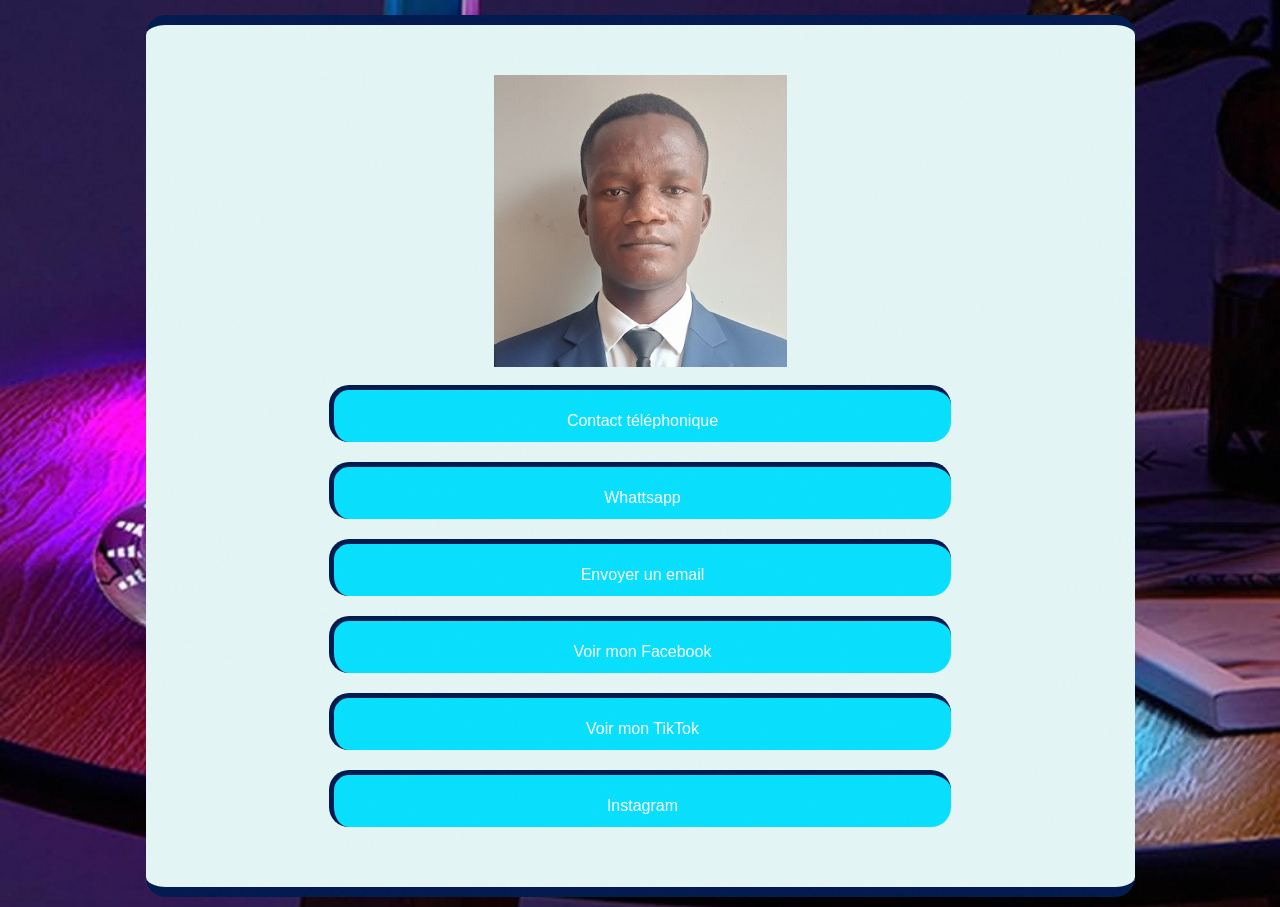
<file: Index.html>
<!DOCTYPE html>
<html lang="en">
<head>
    <meta charset="UTF-8">
    <meta name="viewport" content="width=device-width, initial-scale=1.0">
    <title>Visit Card</title>
    <link rel="stylesheet" href="style.css">
</head>
<body>

    <section class="corps">
    <div>
        <img src="hh.jpeg" alt="">
    </div>

    <div>
        <p> <button> <a href="tel:+2250759559828">Contact téléphonique</a></button></p>
        <p><button><a href="http://wa.me/+2250759559828">Whattsapp</a></button></p>
        <p><button><a href="mailto:kangagnamien68@gmail.com">Envoyer un email</a></button></p>
        <p><button><a href="https://www.facebook.com/Rodolphe Gnamien">Voir mon Facebook</a></button></p>
        <p><button><a href="https://www.tiktok.com/@1234rodolphe">Voir mon TikTok</a></button></p>
        <p><button><a href="https://www.instagram.com/@entre_preneuship12">Instagram</a></button></p>

    </div>
    </section>
</body>
</html>
</file>
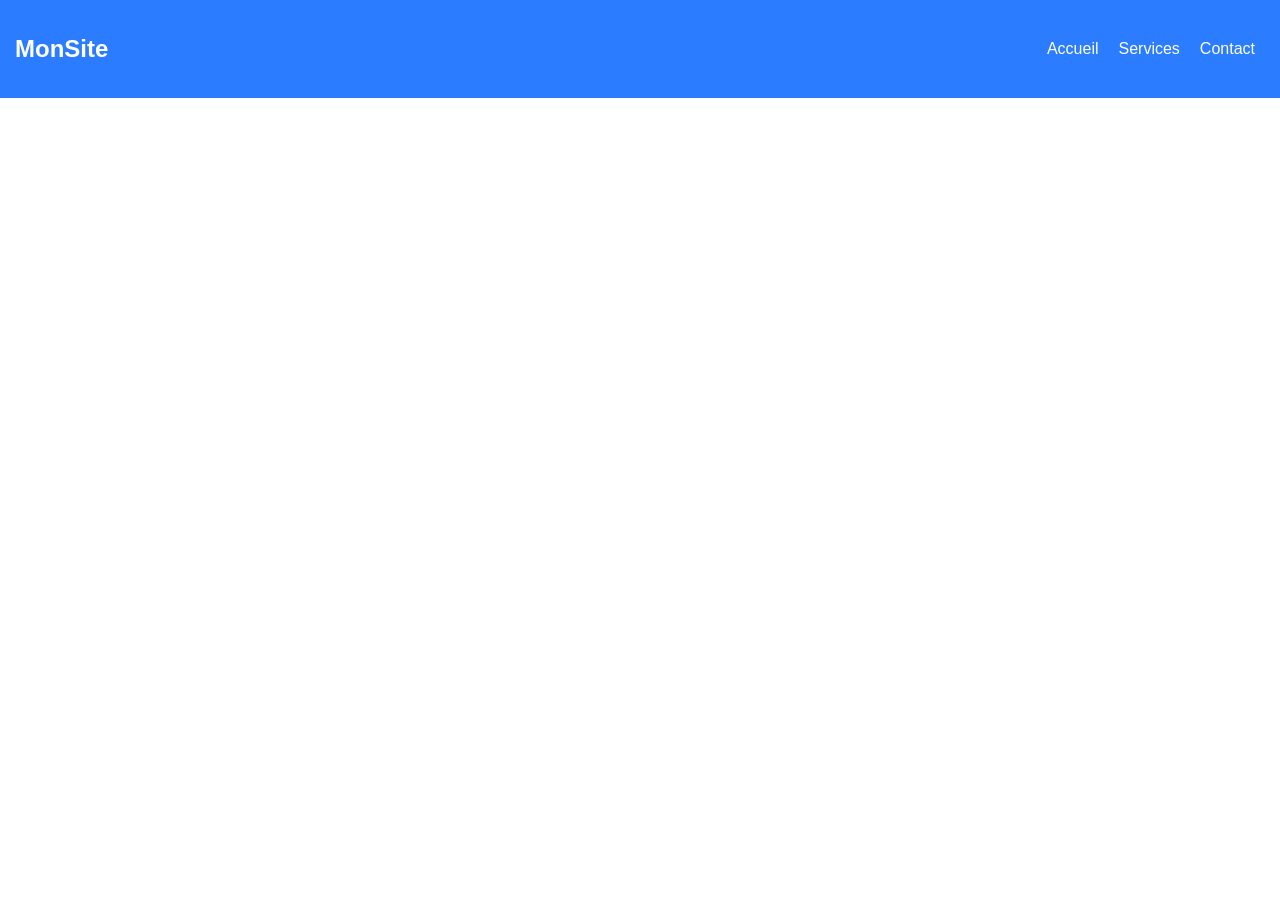
<file: Exemple.html>
<!DOCTYPE html>
<!---<html lang="fr">
<head>
<meta charset="UTF-8">
<meta name="viewport" content="width=device-width, initial-scale=1.0">

<title>Mon Parcours</title>

<style>

/* ===== BASE ===== */
body{
margin:0;
font-family:Arial, sans-serif;
background:#f5f7fb;
}

h2{
text-align:center;
padding:40px;
}

/* ===== TIMELINE ===== */
.timeline{
position:relative;
max-width:1000px;
margin:auto;
}

/* ligne */
.timeline-line{
position:absolute;
width:4px;
background:#2b7cff;
top:0;
left:50%;
transform:translateX(-50%);
height:0;
}

/* container */
.container{
position:relative;
width:50%;
padding:20px 40px;
opacity:0;
transition:0.6s;
}

/* gauche droite */
.container.left{
left:0;
transform:translateX(-100px);
}

.container.right{
left:50%;
transform:translateX(100px);
}

/* quand visible */
.container.show{
opacity:1;
transform:translateX(0);
}

/* contenu */
.content{
background:white;
padding:20px;
border-radius:12px;
box-shadow:0 10px 25px rgba(0,0,0,0.1);
transition:0.3s;
}

.content:hover{
transform:translateY(-10px);
box-shadow:0 15px 35px rgba(0,0,0,0.2);
}

/* image + texte */
.box{
display:flex;
gap:20px;
align-items:center;
}

.timeline-img{
width:120px;
height:120px;
object-fit:cover;
border-radius:10px;
transition:0.3s;
}

.timeline-img:hover{
transform:scale(1.1);
}

/* date */
.content::after{
content:attr(data-date);
position:absolute;
top:20px;
width:60px;
height:60px;
background:#2b7cff;
color:white;
border-radius:50%;
display:flex;
align-items:center;
justify-content:center;
font-size:12px;
font-weight:bold;
}

/* position date */
.container.left .content::after{
right:-90px;
}

.container.right .content::after{
left:-90px;
}

/* ===== MOBILE ===== */
@media(max-width:768px){

.timeline-line{
left:20px;
}

.container{
width:100%;
padding-left:70px;
left:0 !important;
transform:translateX(0);
}

.box{
flex-direction:column;
align-items:flex-start;
}

.timeline-img{
width:100%;
height:auto;
}

.content::after{
left:-50px !important;
}

}

/* smooth */
html{
scroll-behavior:smooth;
}

</style>
</head>

<body>

<h2>Mon parcours</h2>

<div class="timeline">

<div class="timeline-line" id="line"></div>

<!-- BAC --
<div class="container left">
<div class="content" data-date="2018">
<div class="box">
<img src="bac.jpg" class="timeline-img">
<div>
<h3>Baccalauréat Série C</h3>
<p>Formation scientifique développant logique et rigueur.</p>
</div>
</div>
</div>
</div>

<!-- BTS --
<div class="container right">
<div class="content" data-date="2021">
<div class="box">
<img src="bts.jpg" class="timeline-img">
<div>
<h3>BTS – ESC Castaing</h3>
<p>Formation en informatique et conception d’applications.</p>
</div>
</div>
</div>
</div>

<!-- EXPERIENCE --
<div class="container left">
<div class="content" data-date="2022">
<div class="box">
<img src="impact.jpg" class="timeline-img">
<div>
<h3>Infographe & Monteur vidéo</h3>
<p>Création de contenus visuels et digitaux.</p>
</div>
</div>
</div>
</div>

<!-- PROJET --
<div class="container right">
<div class="content" data-date="2023">
<div class="box">
<img src="ivoiredestock.jpg" class="timeline-img">
<div>
<h3>Projet IvoireDestock</h3>
<p>Développement d’une solution de déstockage alimentaire.</p>
</div>
</div>
</div>
</div>

</div>

<script>

/* ===== ANIMATION BLOCS ===== */
const observer = new IntersectionObserver((entries)=>{
entries.forEach(entry=>{
if(entry.isIntersecting){
entry.target.classList.add("show");
}
});
},{threshold:0.2});

document.querySelectorAll(".container").forEach(el=>{
observer.observe(el);
});

/* ===== LIGNE ===== */
const line = document.getElementById("line");

window.addEventListener("scroll",()=>{

const timeline = document.querySelector(".timeline");
const rect = timeline.getBoundingClientRect();
let windowHeight = window.innerHeight;

let progress = (windowHeight - rect.top) / rect.height;
progress = Math.max(0, Math.min(1, progress));

line.style.height = (progress * 100) + "%";

});

</script>

</body>
 </html> -->







<!DOCTYPE html>
<html lang="fr">
<head>
<meta charset="UTF-8">
<meta name="viewport" content="width=device-width, initial-scale=1.0">

<title>Menu Burger</title>

<style>
body{
  margin:0;
  font-family: Arial;
}

/* HEADER */
header{
  display:flex;
  justify-content:space-between;
  align-items:center;
  background:#2b7cff;
  color:white;
  padding:15px;
}

/* MENU NORMAL */
nav{
  display:flex;
}

nav a{
  color:white;
  text-decoration:none;
  margin:0 10px;
}

/* BURGER */
.burger{
  display:none;
  cursor:pointer;
}

.burger div{
  width:25px;
  height:3px;
  background:white;
  margin:5px;
}

/* MOBILE */
@media(max-width:768px){

  nav{
    position:absolute;
    top:60px;
    left:0;
    width:100%;
    background:#2b7cff;
    flex-direction:column;
    text-align:center;

    display:none; /* caché au départ */
  }

  nav.active{
    display:flex; /* affiché quand on clique */
  }

  .burger{
    display:block;
  }
}
</style>
</head>

<body>

<header>
  <h2>MonSite</h2>

  <nav id="menu">
    <a href="#">Accueil</a>
    <a href="#">Services</a>
    <a href="#">Contact</a>
  </nav>

  <div class="burger" onclick="toggleMenu()">
    <div></div>
    <div></div>
    <div></div>
  </div>

</header>

<script>
function toggleMenu(){
  document.getElementById("menu").classList.toggle("active");
}
</script>

</body>
</html>
</file>
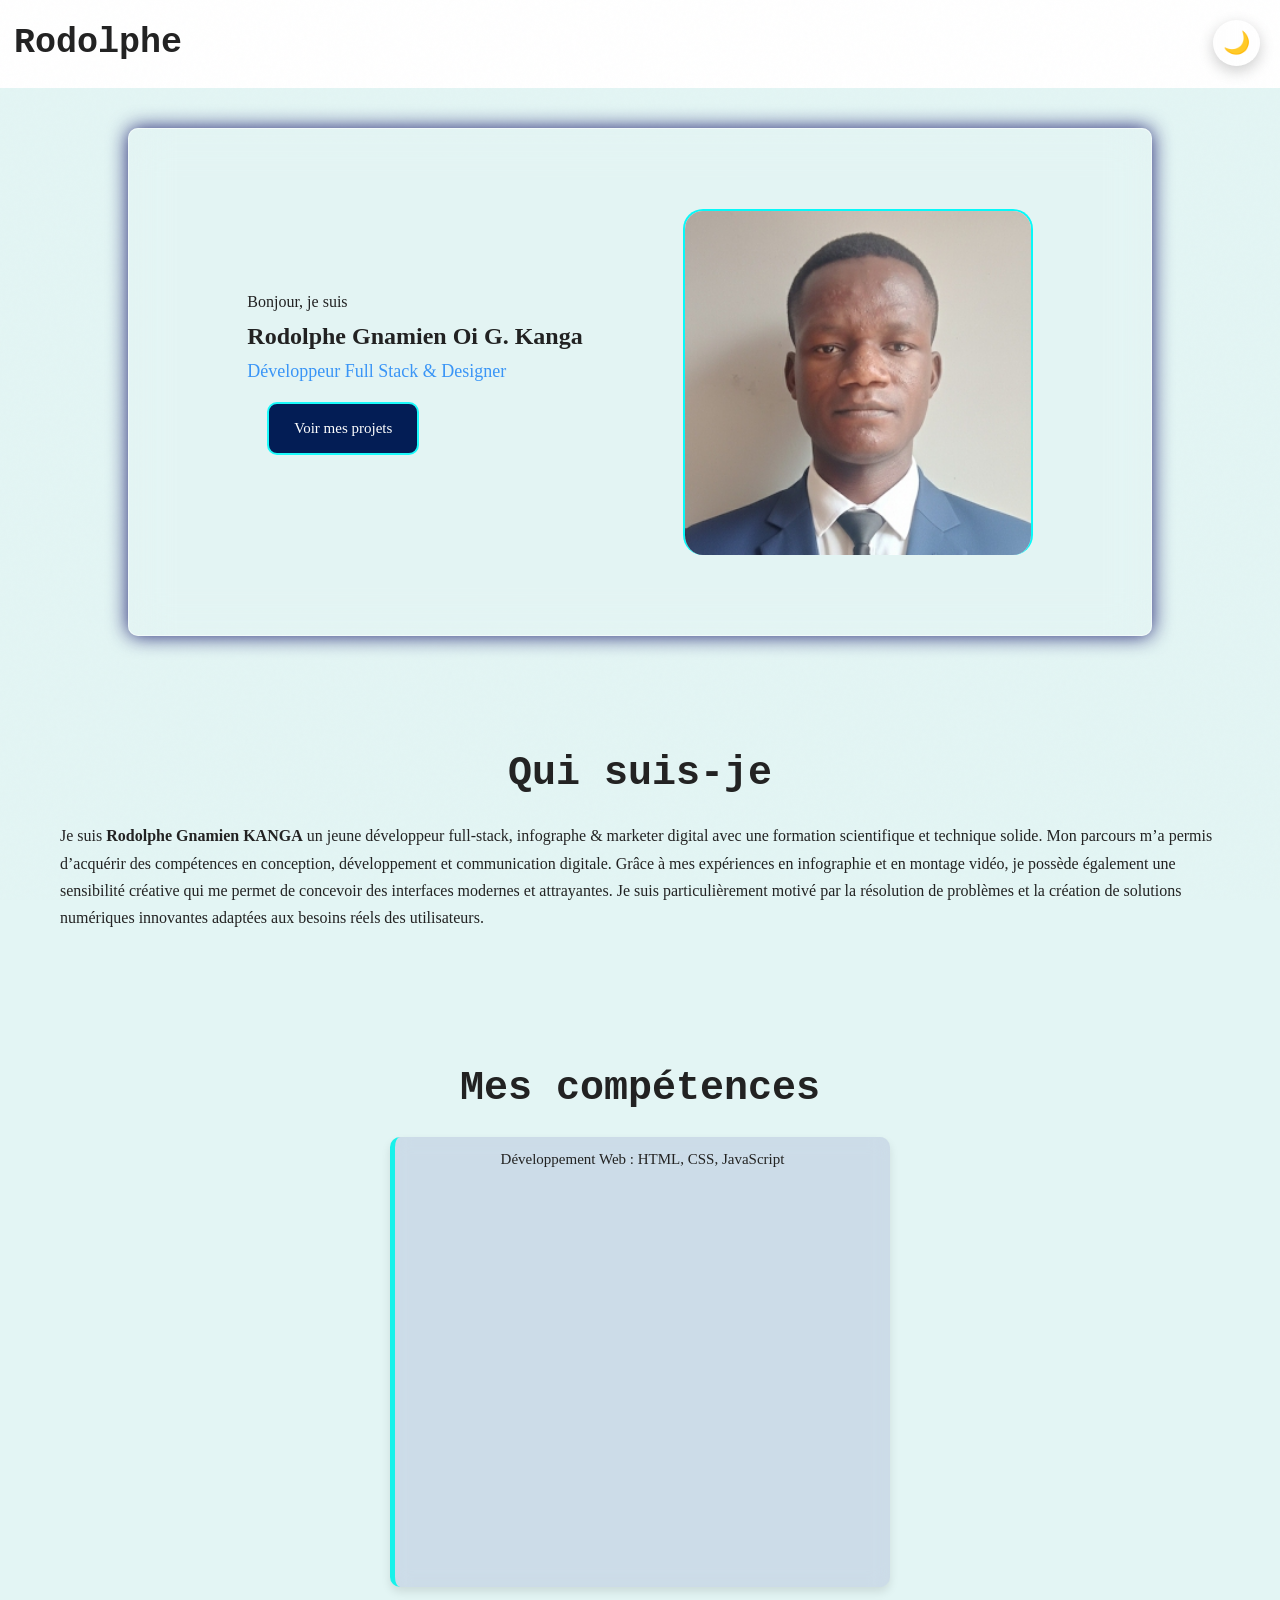
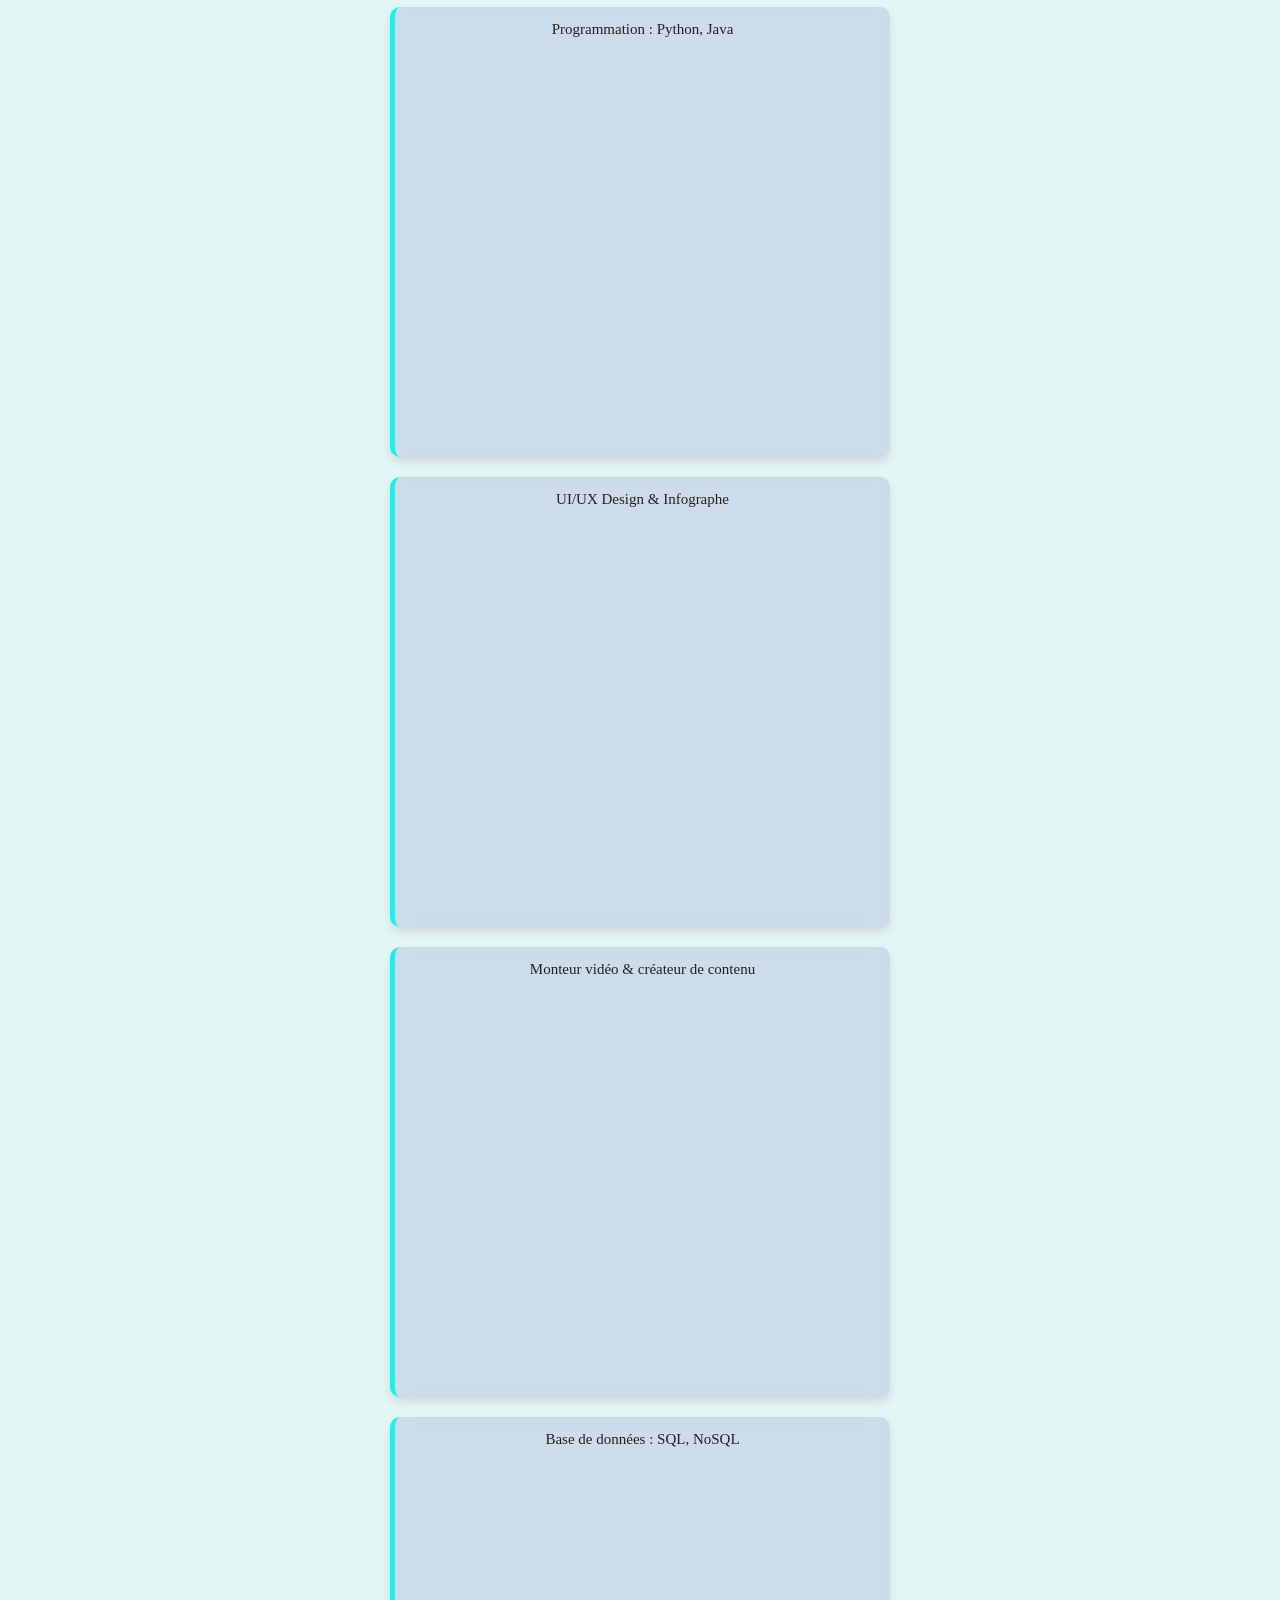
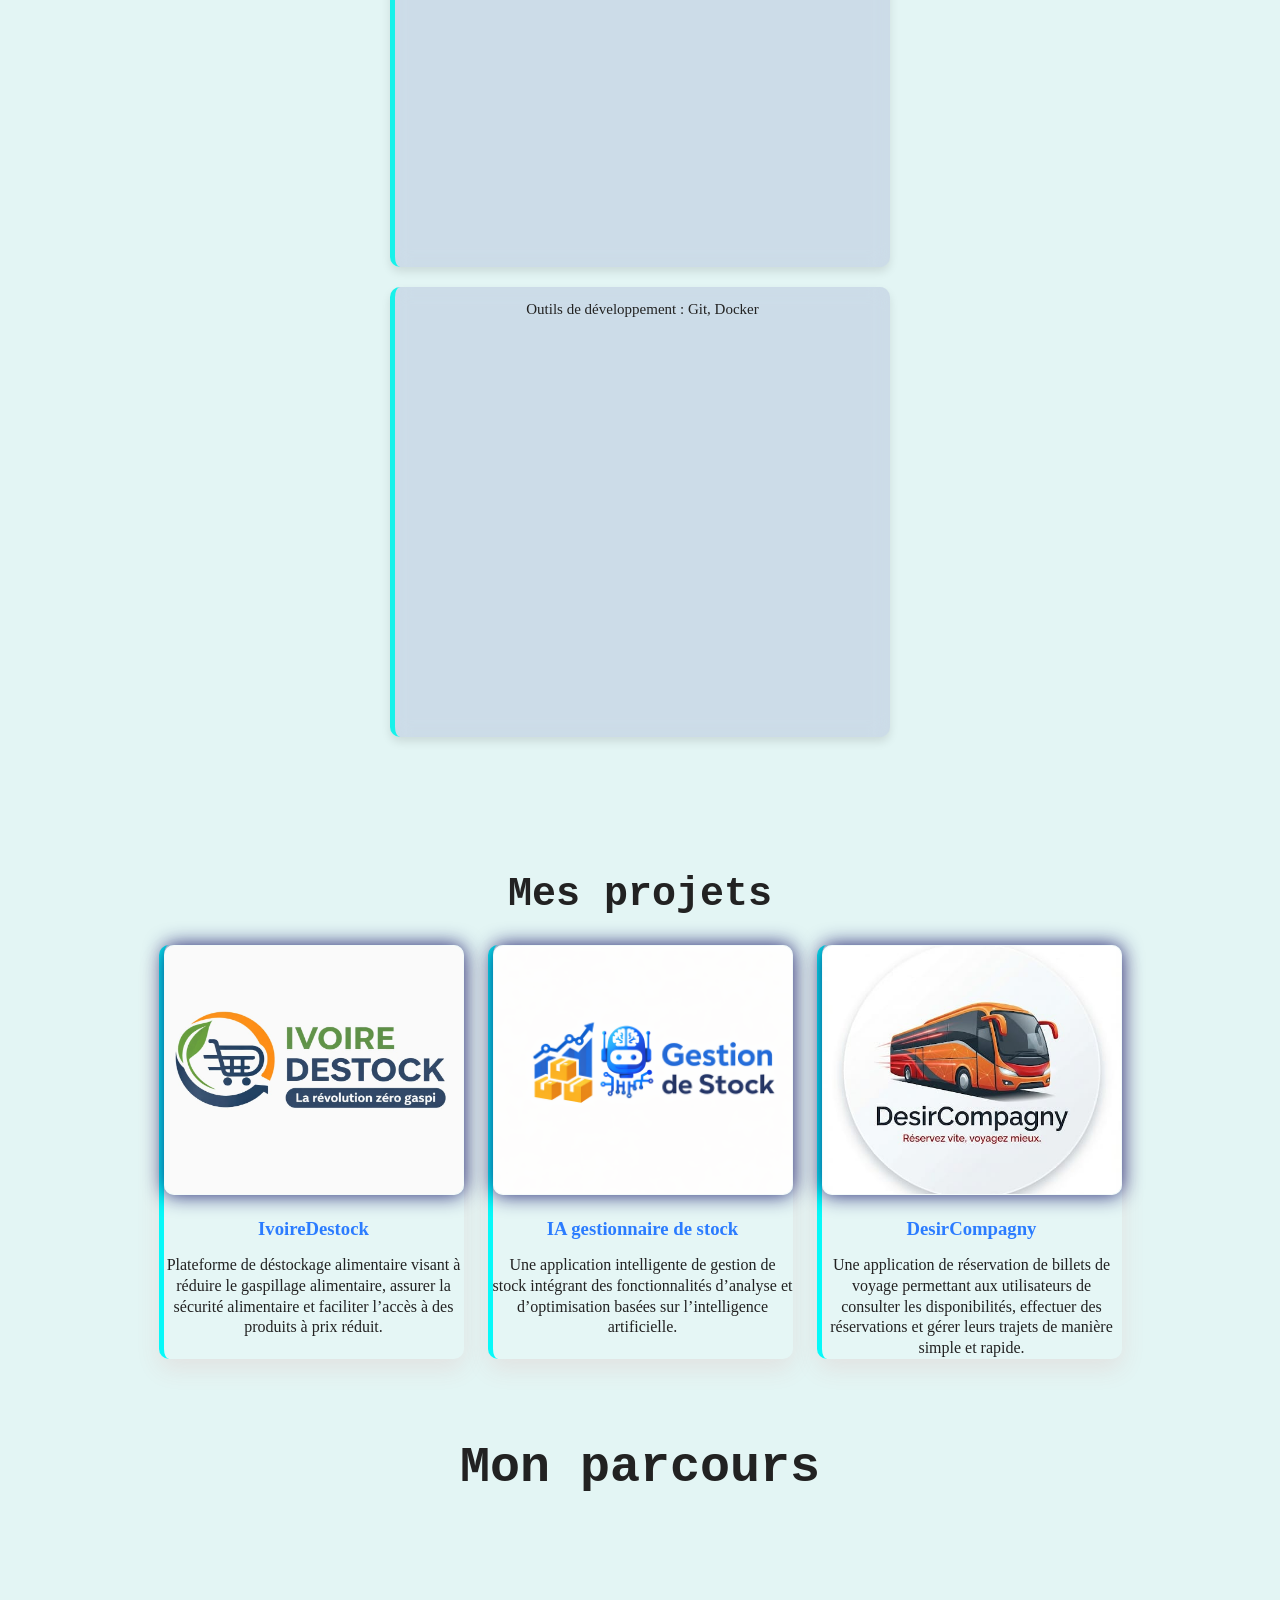
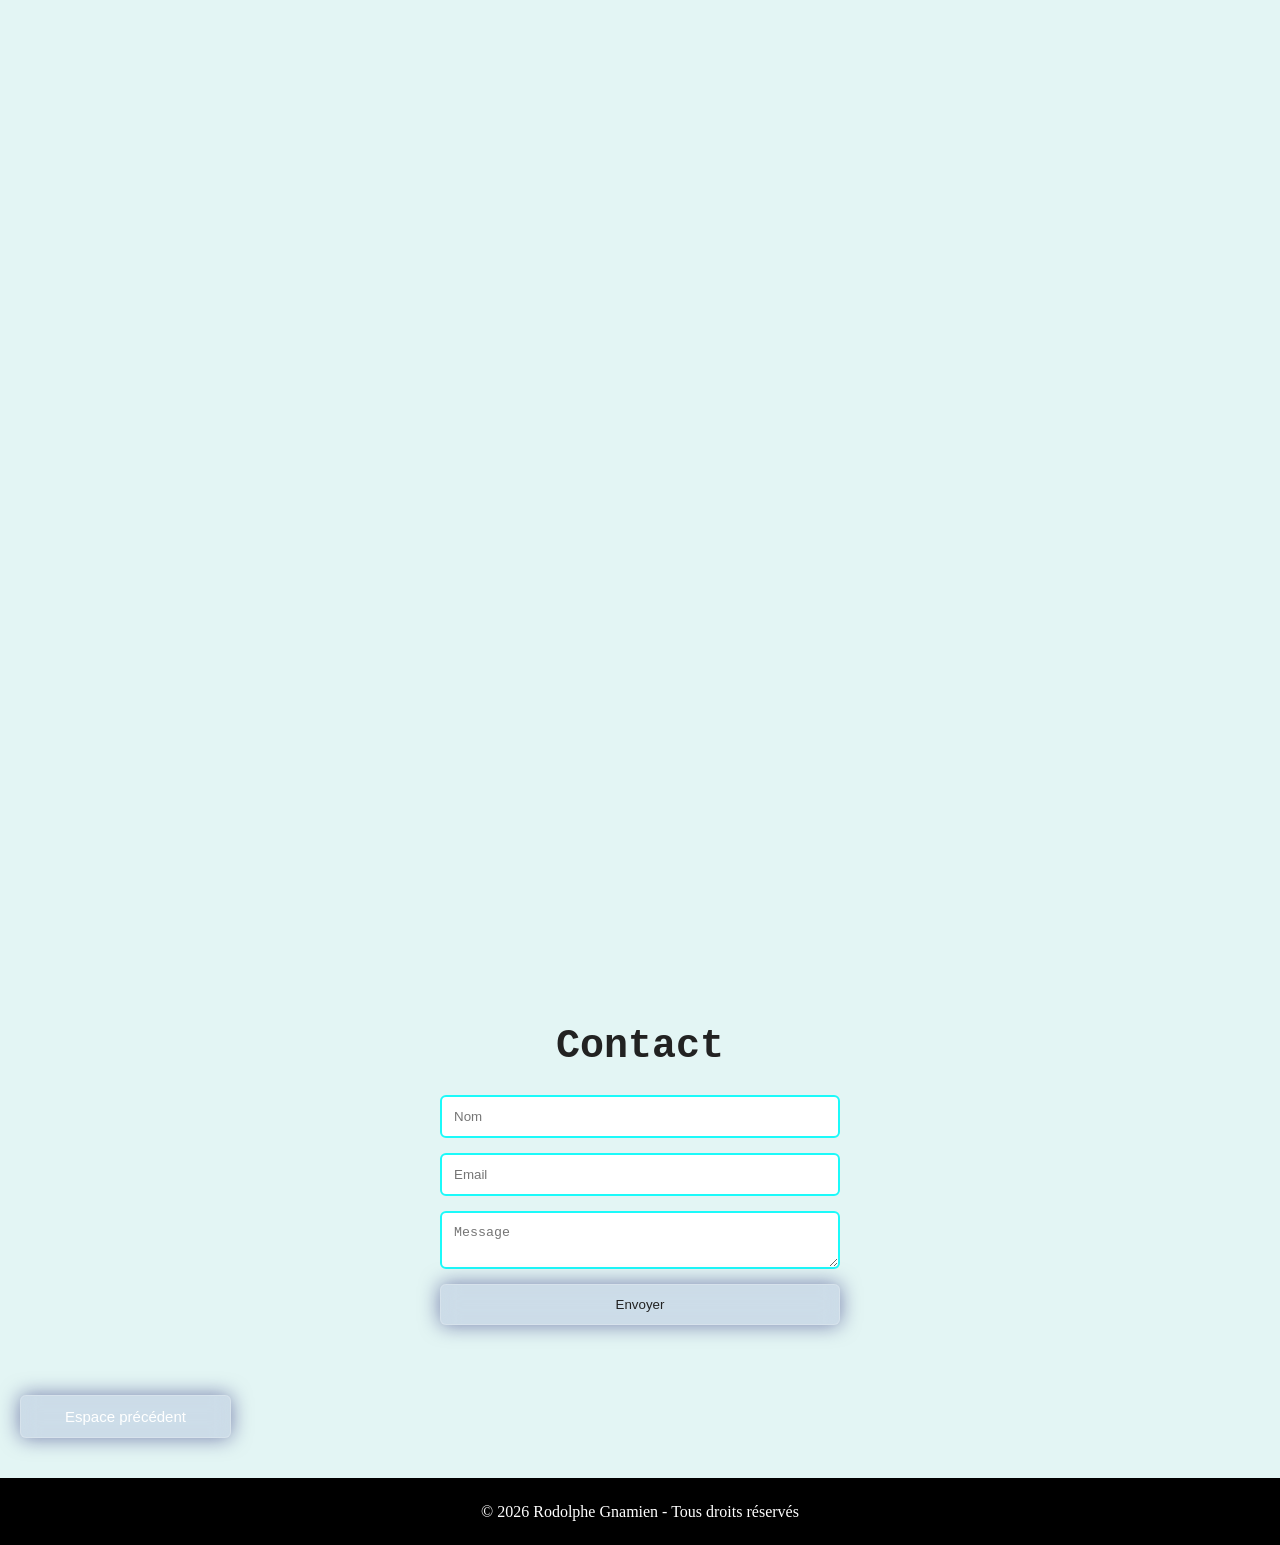
<file: index1.html>
<!DOCTYPE html>
<html lang="fr">

<head>
    <meta charset="UTF-8">
    <meta name="viewport" content="width=device-width, initial-scale=1.0">
    <title>Portfolio Rodolphe</title>

    <link rel="stylesheet" href="por.css">
</head>

<body>

    <header>

        <h2 class="logo">Rodolphe</h2>

        <nav>
            <a href="#accueil">Accueil</a>
            <a href="#apropos">A propos</a>
            <a href="#competences">Compétences</a>
            <a href="#projets">Projets</a>
            <a href="#contact">Contact</a>
        </nav>

    </header>


    <button id="theme-btn">🌙</button>



    <section id="accueil" class="hero">

        <div class="presentation">

            <p>Bonjour, je suis</p>

            <h1>Rodolphe Gnamien Oi G. Kanga</h1>

            <p class="metier">Développeur Full Stack & Designer</p>

            <a href="#projets" class="btn">Voir mes projets</a>

        </div>

        <img src="hh.jpeg" class="photo">

    </section>


    <section id="apropos">

        <h2 class="titre"> Qui suis-je </h2>

        <p>
            Je suis <b>Rodolphe Gnamien KANGA</b> un jeune développeur full-stack, infographe & marketer digital avec
            une formation scientifique et technique solide.
            Mon parcours m’a permis d’acquérir des compétences en conception, développement et
            communication digitale.

            Grâce à mes expériences en infographie et en montage vidéo, je possède également une
            sensibilité créative qui me permet de concevoir des interfaces modernes et attrayantes.

            Je suis particulièrement motivé par la résolution de problèmes et la création de solutions
            numériques innovantes adaptées aux besoins réels des utilisateurs.
        </p>

    </section>


    <section id="competences">

        <h2 class="titre">Mes compétences</h2>

        <div class="skills">

            <div class="skill">Développement Web : HTML, CSS, JavaScript</div>
            <div class="skill">Programmation : Python, Java</div>
            <div class="skill">UI/UX Design & Infographe</div>
            <div class="skill">Monteur vidéo & créateur de contenu</div>
            <div class="skill">Base de données : SQL, NoSQL</div>
            <div class="skill">Outils de développement : Git, Docker</div>

        </div>

    </section>


    <section id="projets">

        <h2 class="titre">Mes projets</h2>

        <div class="projets">

            <div class="carte">
                <img src="Iv Des Log.jpeg">
                <h3>IvoireDestock</h3>
                <p>Plateforme de déstockage alimentaire visant à réduire le gaspillage alimentaire, assurer la sécurité alimentaire
et faciliter l’accès à des produits à prix réduit.</p>
            </div>

            <div class="carte">
                <img src="ll.png">
                <h3>IA gestionnaire de stock</h3>
                <p>Une application intelligente de gestion de stock 
intégrant des fonctionnalités d’analyse et d’optimisation basées sur l’intelligence artificielle.</p>
            </div>

            <div class="carte">
                <img src="b.jpeg">
                <h3>DesirCompagny</h3>
                <p>Une application de réservation de billets de voyage 
permettant aux utilisateurs de consulter les disponibilités, effectuer des réservations 
et gérer leurs trajets de manière simple et rapide.</p>
            </div>

        </div>

    </section>


    <h2>Mon parcours</h2>

    <div class="timeline">

        <div class="timeline-line" id="line"></div>

        <!-- BAC -->
        <div class="container">
            <div class="content" data-date="2018" data-icon="🎓">
                <div class="box">
                    <img src="nn.jpeg" class="timeline-img">
                    <div class="text">
                        <h3>Baccalauréat Série C</h3>
                        <p>
                            Obtention du Baccalauréat Série C au Lycée Moderne de Yopougon Andokoi.
                            Cette formation scientifique m’a permis de développer une forte capacité d’analyse,
                            de raisonnement logique et de résolution de problèmes, constituant ainsi une base solide
                            pour mon orientation vers les métiers du numérique.
                        </p>
                    </div>
                </div>
            </div>
        </div>

        <!-- BTS -->
        <div class="container">
            <div class="content" data-date="2021" data-icon="📚">
                <div class="box">
                    <img src="logo ESC CASTAING.png" class="timeline-img">
                    <div class="text">
                        <h3>BTS – ESC Castaing</h3>
                        <p>
                            Diplômé du BTS à l’ESC Castaing, où j’ai acquis des compétences en informatique,
                            gestion et conception de solutions numériques. Cette formation m’a permis de développer
                            une approche structurée du développement d’applications et de la résolution de
                            problématiques techniques.
                        </p>
                    </div>
                </div>
            </div>
        </div>

        <!-- EXPERIENCE -->
        <div class="container">
            <div class="content" data-date="2022" data-icon="💼">
                <div class="box">
                    <img src="o.jpeg" class="timeline-img">
                    <div class="text">
                        <h3>Infographe & Monteur vidéo</h3>
                        <p>
                            Expérience professionnelle au sein de la structure Impact Success en tant qu’infographe
                            et monteur vidéo. J’y ai conçu des supports visuels et des contenus audiovisuels pour
                            la communication digitale, renforçant ainsi mes compétences en créativité, design et
                            utilisation d’outils professionnels.
                        </p>
                    </div>
                </div>
            </div>
        </div>

        <!-- PROJET -->
        <div class="container">
            <div class="content" data-date="2023" data-icon="🚀">
                <div class="box">
                    <img src="ct.jpeg" class="timeline-img">
                    <div class="text">
                        <h3>Projet IvoireDestock</h3>
                        <p>
                            Participation au concours Design Sprint avec mon équipe pour la conception de
                            IvoireDestock, une plateforme innovante dédiée au déstockage alimentaire.
                            Ce projet m’a permis de développer mes compétences en travail collaboratif,
                            en gestion de projet et en conception de solutions centrées utilisateur.
                        </p>
                    </div>
                </div>
            </div>
        </div>

    </div>


    <section id="contact">

        <h2 class="titre">Contact</h2>

        <form action="mailto:kangaganmien68@gmail.com" method="post" enctype="text/plain">

            <input type="text" placeholder="Nom" required>

            <input type="email" placeholder="Email" required>

            <textarea placeholder="Message" required></textarea>

            <button>Envoyer</button>

        </form>

    </section>
    <div class="btn2">
        <button>
            <a href="index.html">Espace précédent</a>
        </button>
    </div>
    <footer>

        <p>© 2026 Rodolphe Gnamien - Tous droits réservés</p>

    </footer>

    <script src="por.js"></script>
</body>

</html>
</file>
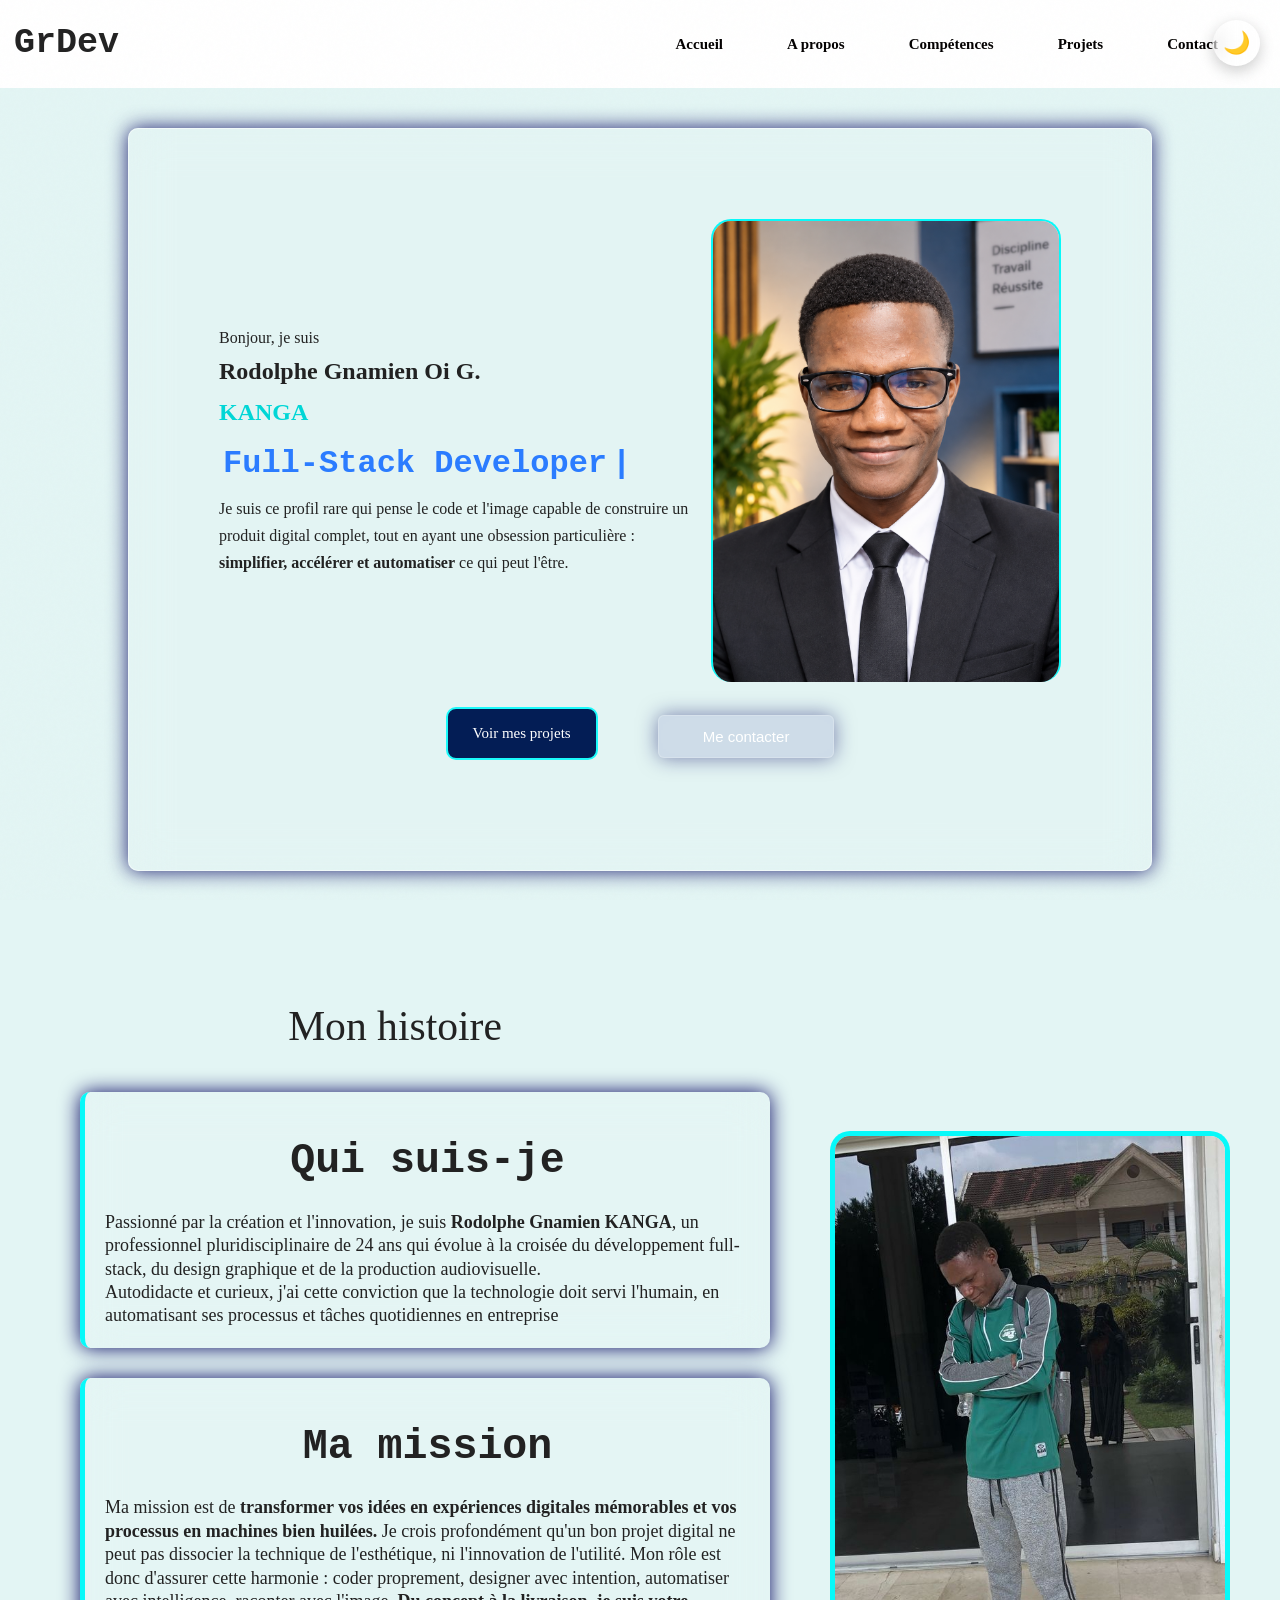
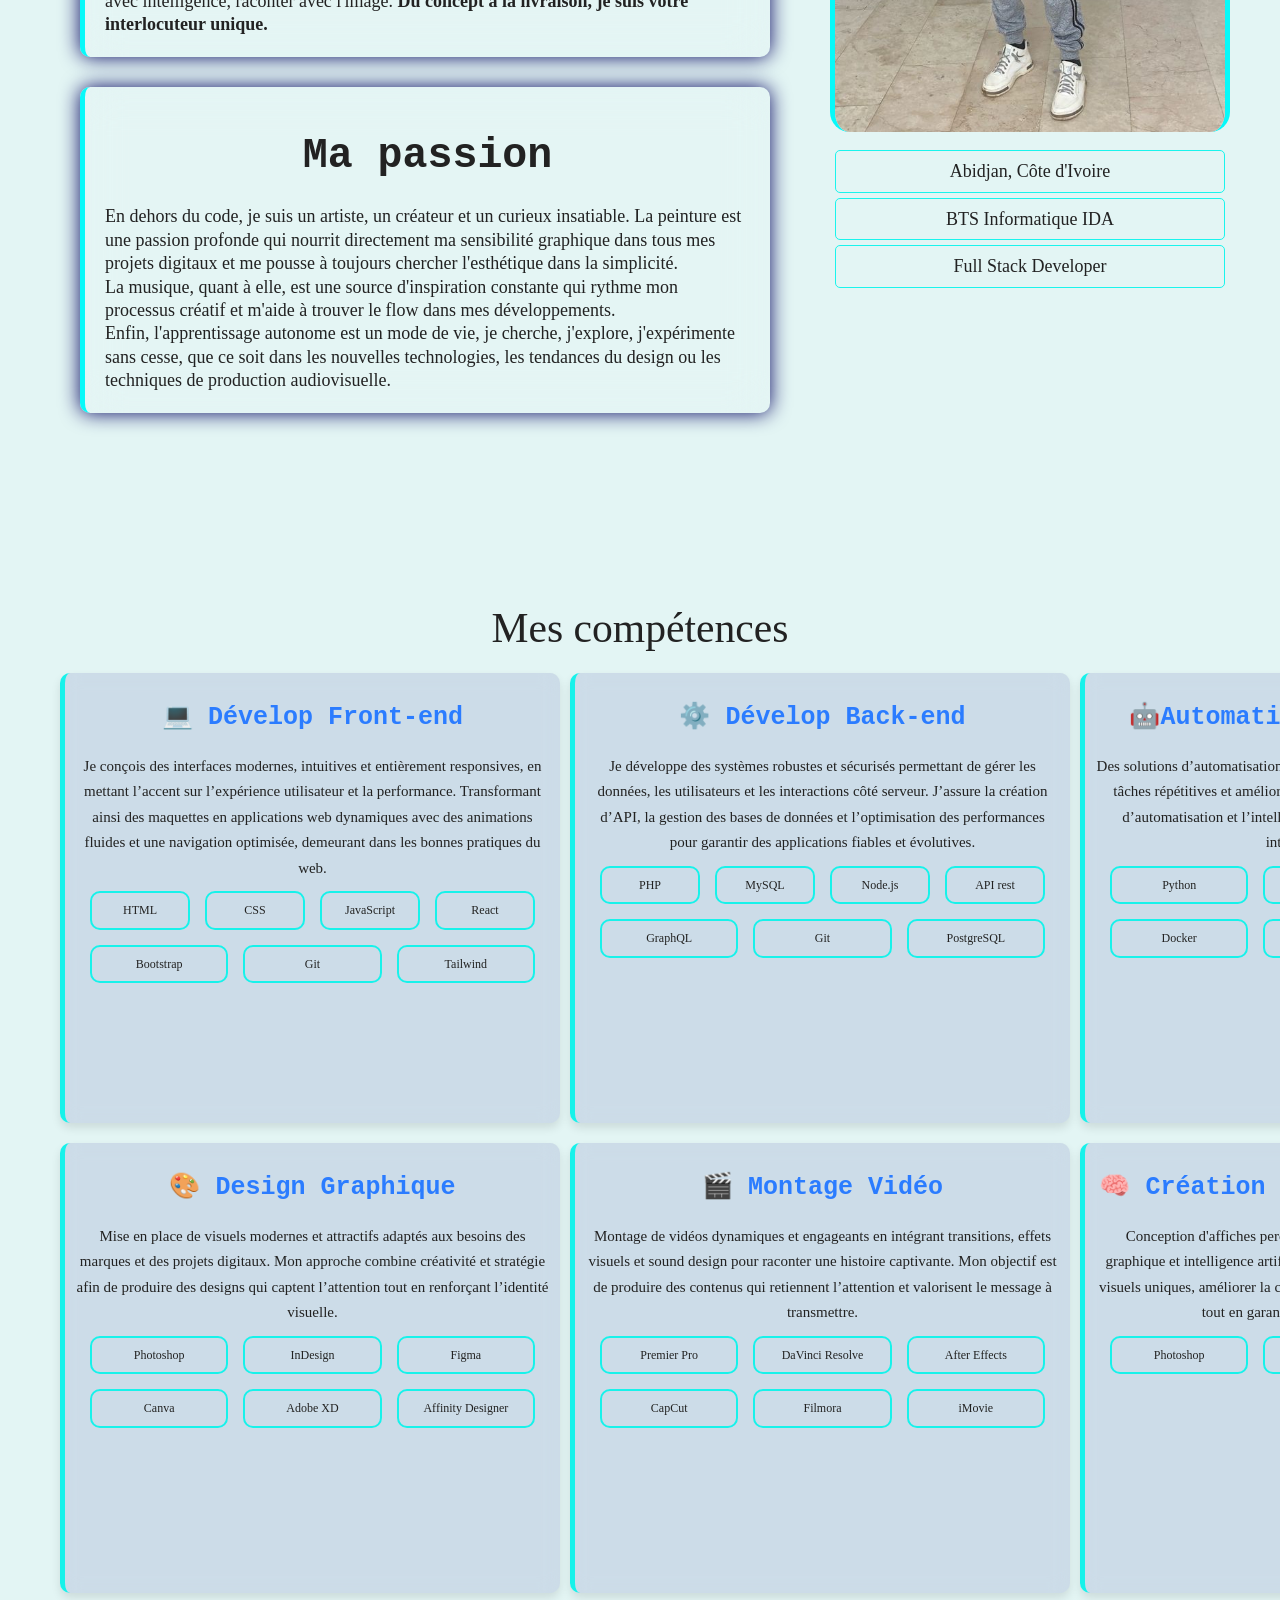
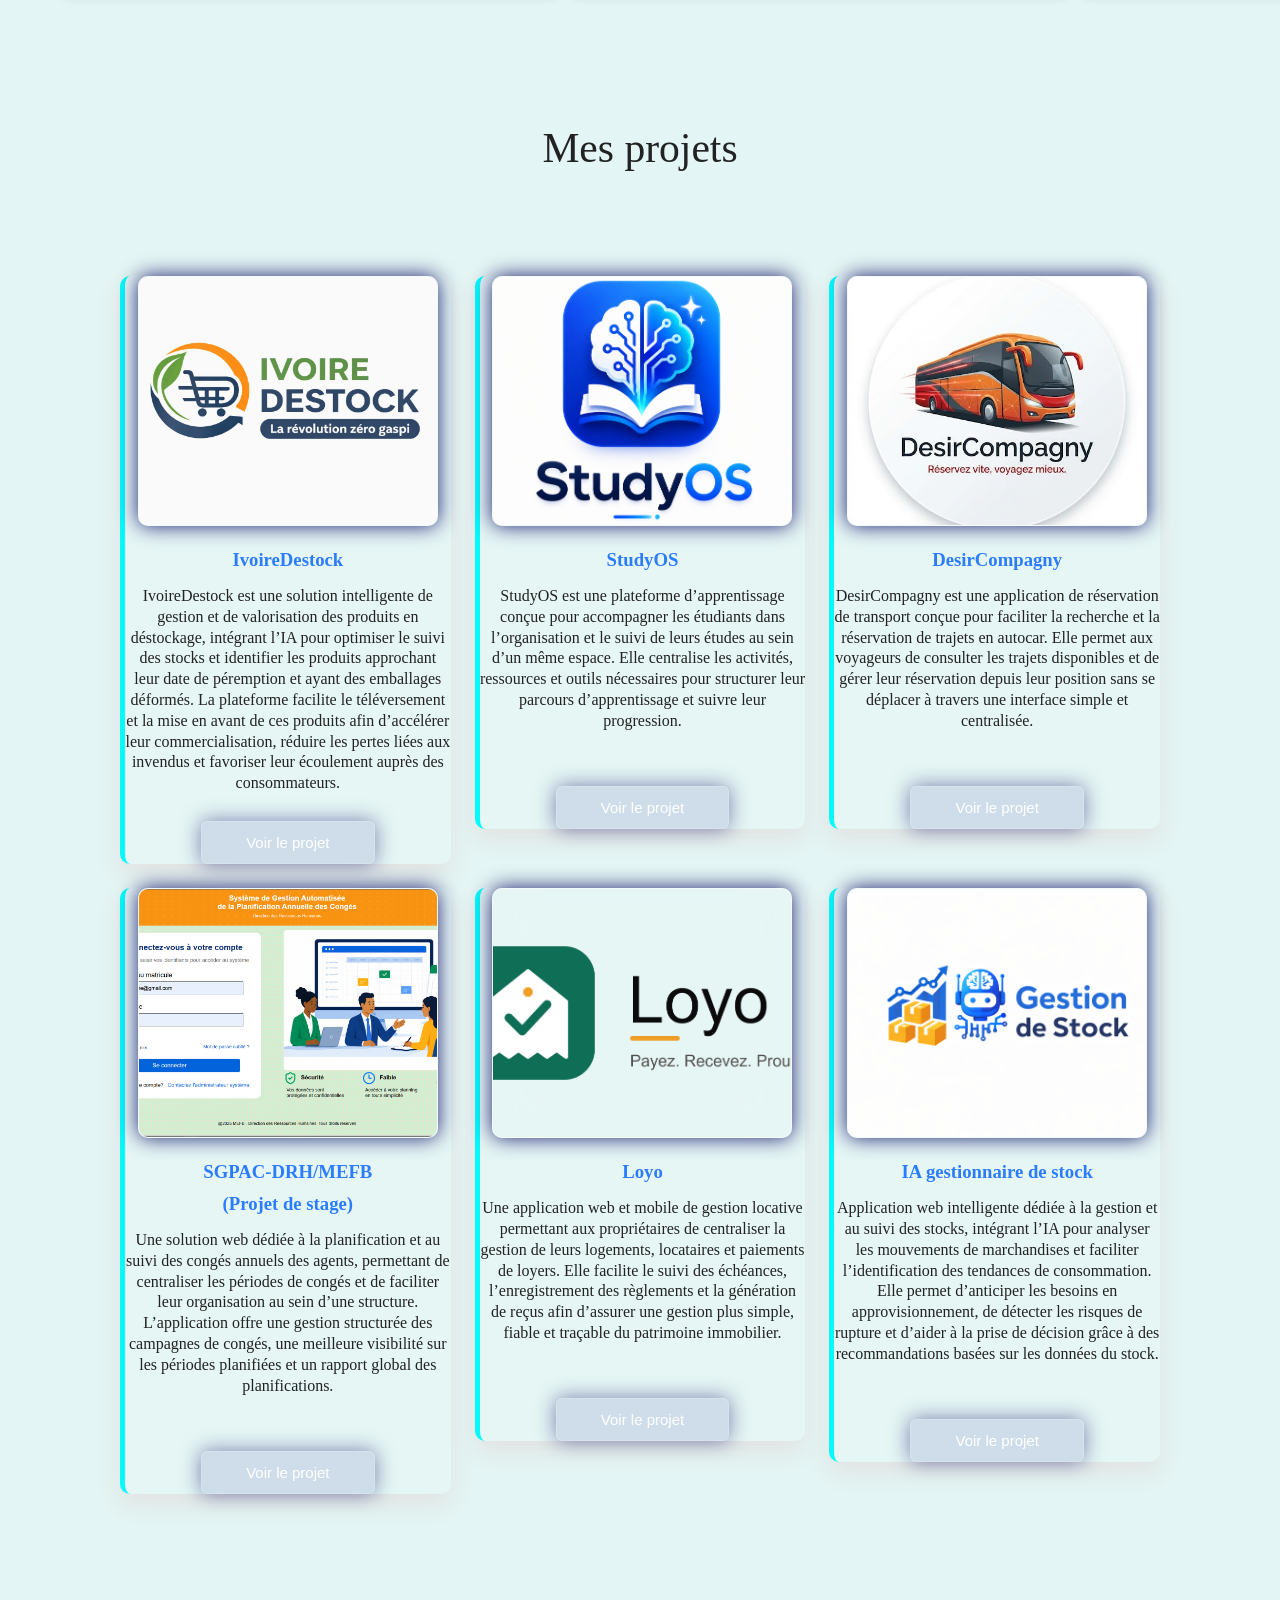
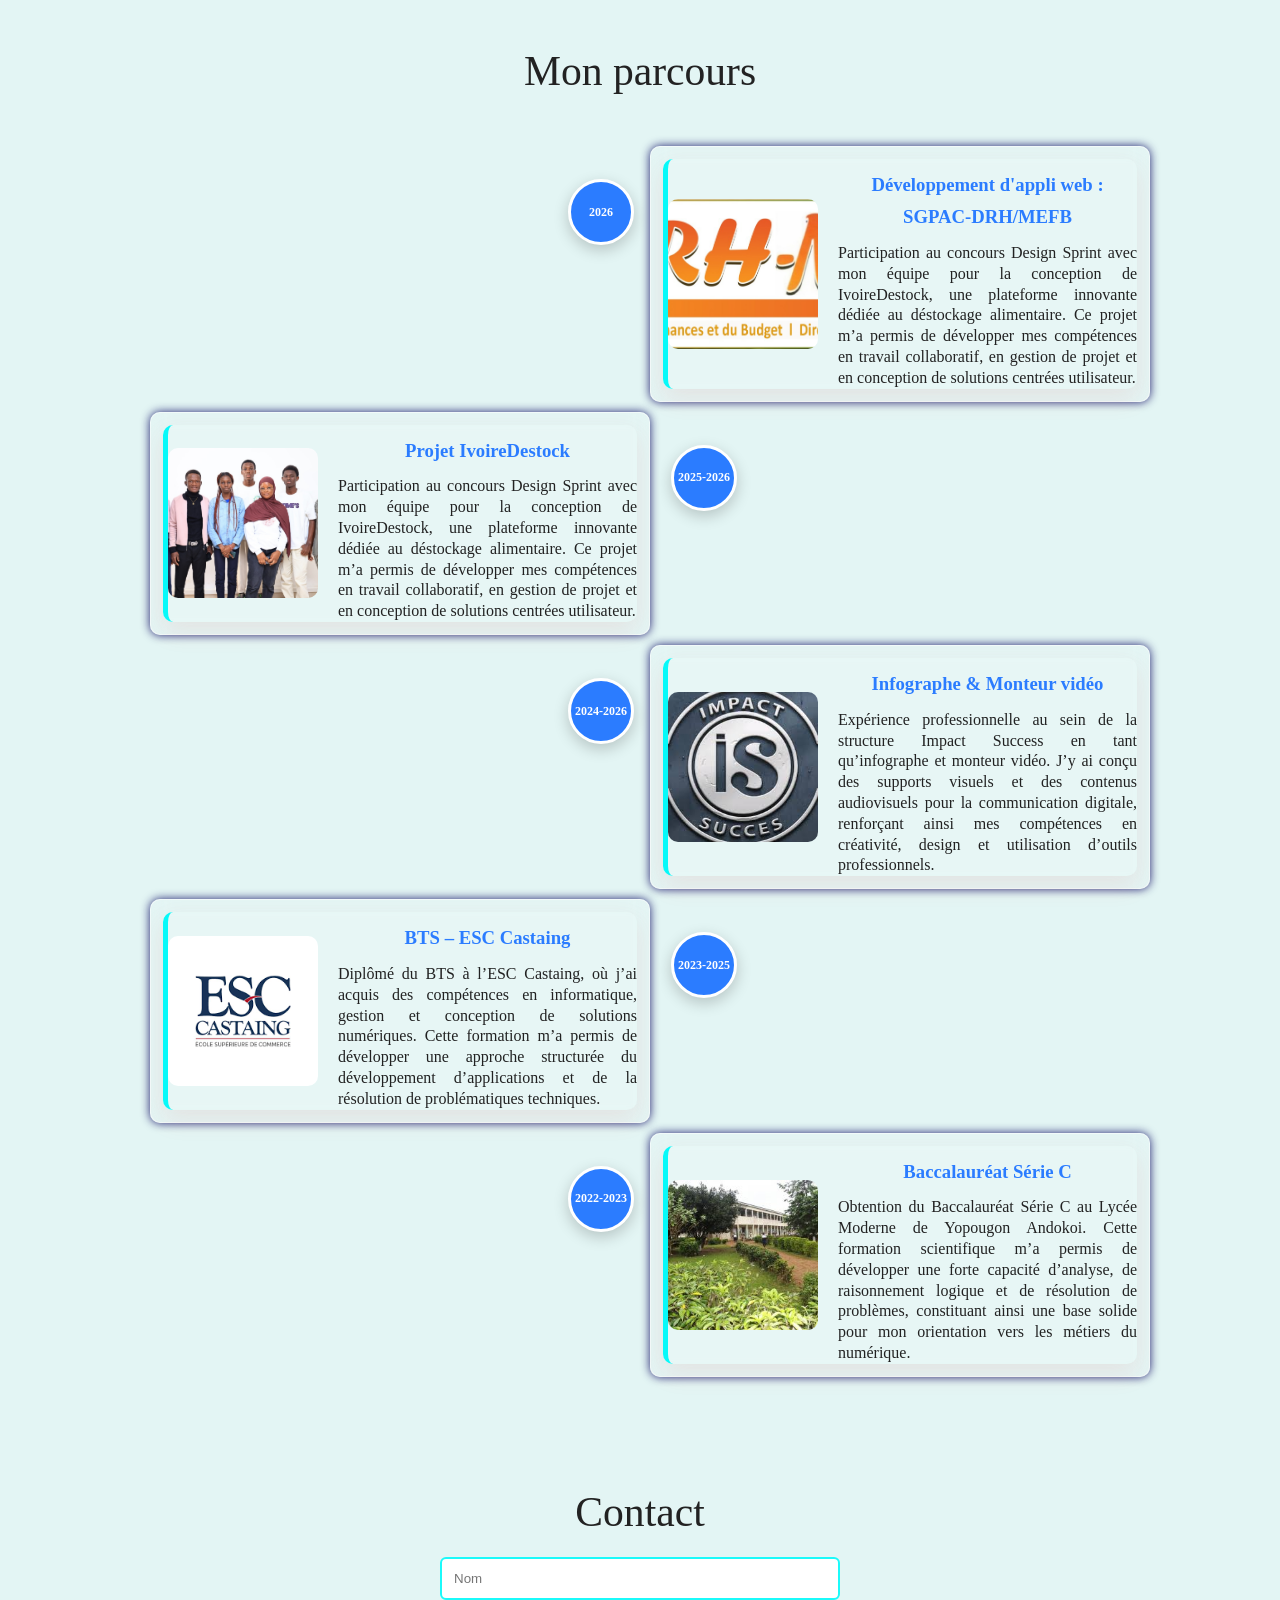
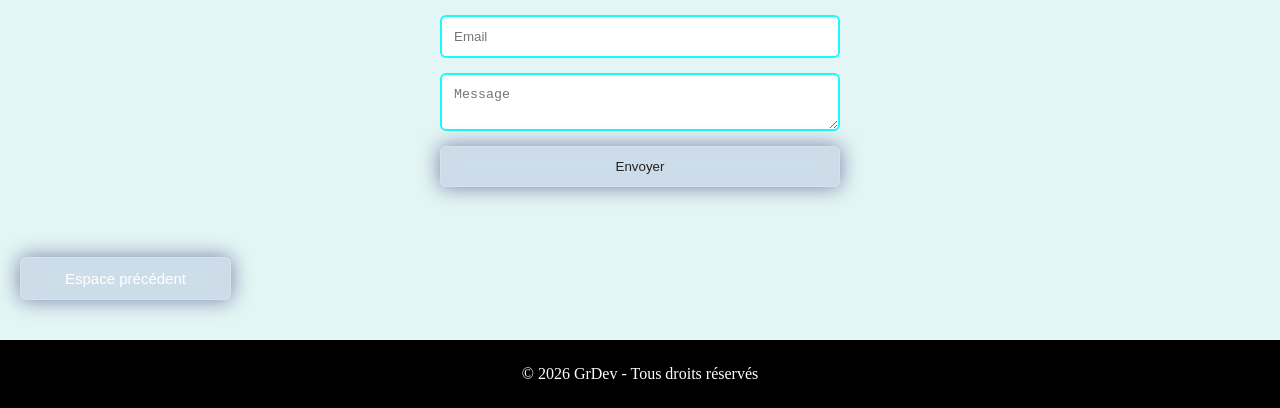
<file: portfolio.html>
<!DOCTYPE html>
<html lang="fr">

<head>
    <meta charset="UTF-8">
    <meta name="viewport" content="width=device-width, initial-scale=1.0">
    <title>Portfolio GrDev</title>

    <link rel="stylesheet" href="public/css/por.css">
</head>

<body>

    <header>

        <h2 class="logo">GrDev</h2>

        <nav id="nav">
            <ul>
                <li><a href="#accueil">Accueil</a></li>
                <li><a href="#apropos">A propos</a></li>
                <li><a href="#competences">Compétences</a></li>
                <li><a href="#projets">Projets</a></li>
                <li><a href="#contact">Contact</a></li>
            </ul>
        </nav>
        <div class="burger" id="burger">
            <span></span> <!-- trait 1 -->
            <span></span> <!-- trait 2 -->
            <span></span> <!-- trait 3 -->
        </div>

    </header>


    <button id="theme-btn">🌙</button>


    <!-- CURSEUR -->
    <div class="cursor"></div>
    <div class="cursor-ring"></div>

    <!-- SPLASH --
<div id="splash">
  <h1 class="splash-title">Bienvenue</h1>
  <p class="splash-sub">Chargement de votre expérience...</p>

  <div class="splash-loader">
    <div class="splash-loader-bar"></div>
  </div>

  <button class="splash-btn">ENTRER</button>
</div> --->

    <section id="accueil" class="hero">

        <div class="presentation">
            <div class="intro">
                <div>
                    <p>Bonjour, je suis</p>

                    <h1>Rodolphe Gnamien Oi G. <span class="logos">KANGA</span></h1>

                    <h2 class="typing"></h2>

                    <p>
                        Je suis ce profil rare qui pense le code et l'image capable de construire un produit digital
                        complet,
                        tout en ayant une obsession particulière : <b>simplifier, accélérer et automatiser</b> ce qui
                        peut l'être.
                    </p>
                </div>
                <img src="images/GrDev1.png" class="photo">
            </div>
            <div class="intro">
                <a href="#projets" class="btn">Voir mes projets</a>
                <div class="btn2">
                    <button>
                        <a href="#contact">Me contacter</a>
                    </button>
                </div>
            </div>
        </div>


    </section>


    <section class="apropos" id="apropos">

        <div class="apropo1">
            <div class="titre"> Mon histoire </div>
            <div class="reveal">
                <div class="apropo">
                    <h2 class="titre"> Qui suis-je </h2>
                    <p>
                        Passionné par la création et l'innovation, je suis <b> Rodolphe Gnamien KANGA</b>,
                        un professionnel pluridisciplinaire de 24 ans qui évolue à la croisée du développement
                        full-stack,
                        du design graphique et de la production audiovisuelle. <br>
                        Autodidacte et curieux, j'ai cette conviction que la technologie doit servi l'humain,
                        en automatisant ses processus et tâches quotidiennes en entreprise

                    </p>
                </div>

            </div>

            <div class="reveal">
                <div class="apropo">
                    <h2 class="titre"> Ma mission </h2>
                    <p>

                        Ma mission est de <b>transformer vos idées en expériences digitales mémorables et vos processus
                            en
                            machines bien huilées.</b>
                        Je crois profondément qu'un bon projet digital ne peut pas dissocier la technique de
                        l'esthétique,
                        ni l'innovation de l'utilité.
                        Mon rôle est donc d'assurer cette harmonie : coder proprement, designer avec intention,
                        automatiser
                        avec intelligence, raconter avec l'image.
                        <b>Du concept à la livraison, je suis votre interlocuteur unique.</b>
                    </p>
                </div>
            </div>
            <div class="reveal">
                <div class="apropo">
                    <h2 class="titre"> Ma passion </h2>
                    <p>
                        En dehors du code, je suis un artiste, un créateur et un curieux insatiable.
                        La peinture est une passion profonde qui nourrit directement ma sensibilité
                        graphique dans tous mes projets digitaux et me pousse à toujours chercher l'esthétique dans la
                        simplicité. <br>
                        La musique, quant à elle, est une source d'inspiration constante qui rythme mon processus
                        créatif et
                        m'aide à trouver le flow dans mes développements. <br>
                        Enfin, l'apprentissage autonome est un mode de vie, je cherche, j'explore, j'expérimente sans
                        cesse,
                        que ce soit dans les nouvelles technologies, les tendances du design ou les techniques de
                        production
                        audiovisuelle.

                    </p>
                </div>
            </div>
        </div>
        <div class="apropo2">
            <div class="reveal">
                <img src="images/GrDev.jpeg" class="photos">
            </div>
            <div class="reveal">
                <p>
                <div class="Dev"> Abidjan, Côte d'Ivoire</div>
                </p>
                <p>
                <div class="Dev"> BTS Informatique IDA</div>
                </p>
                <p>
                <div class="Dev"> Full Stack Developer</div>
                </p>
            </div>
        </div>
    </section>


    <section id="competences">

        <div class="titre">Mes compétences</div>

        <div class="skills">

            <div class="skills1">
                <div class="reveal">
                    <div class="skill">
                        <h2 class="titre">💻 Dévelop Front-end</h2>
                        </p>
                        Je conçois des interfaces modernes, intuitives et entièrement responsives, en mettant l’accent
                        sur l’expérience utilisateur et la performance.
                        Transformant ainsi des maquettes en applications web dynamiques avec des animations fluides et
                        une navigation optimisée, demeurant dans les bonnes pratiques du web.
                        </p>
                        <div class="langs">
                            <div class="lang">
                                <p>
                                <div class="Dev1">HTML</div>
                                </p>
                                <p>
                                <div class="Dev1">CSS</div>
                                </p>
                                <p>
                                <div class="Dev1">JavaScript</div>
                                </p>
                                <p>
                                <div class="Dev1">React</div>
                                </p>
                            </div>
                            <div class="lang">
                                <p>
                                <div class="Dev1">Bootstrap</div>
                                </p>
                                <p>
                                <div class="Dev1">Git</div>
                                </p>
                                <p>
                                <div class="Dev1">Tailwind</div>
                                </p>
                            </div>
                        </div>
                    </div>
                </div>
                <div>
                    <div class="reveal">
                        <div class="skill">
                            <h2 class="titre">⚙️ Dévelop Back-end</h2>
                            </p>
                            Je développe des systèmes robustes et sécurisés permettant de gérer les données, les
                            utilisateurs et les interactions côté serveur.
                            J’assure la création d’API, la gestion des bases de données et l’optimisation des
                            performances pour garantir des applications fiables et évolutives.
                            </p>
                            <div class="langs">
                                <div class="lang">
                                    <p>
                                    <div class="Dev1">PHP</div>
                                    </p>
                                    <p>
                                    <div class="Dev1">MySQL</div>
                                    </p>
                                    <p>
                                    <div class="Dev1">Node.js</div>
                                    </p>
                                    <p>
                                    <div class="Dev1">API rest</div>
                                    </p>
                                </div>
                                <div class="lang">
                                    <p>
                                    <div class="Dev1">GraphQL</div>
                                    </p>
                                    <p>
                                    <div class="Dev1">Git</div>
                                    </p>
                                    <p>
                                    <div class="Dev1">PostgreSQL</div>
                                    </p>
                                </div>
                            </div>
                        </div>
                    </div>
                </div>
                <div class="reveal">
                    <div class="skill">
                        <h2 class="titre">🤖Automatisation des tâches</h2>
                        </p>
                        Des solutions d’automatisation pour optimiser les processus métier, réduire les tâches
                        répétitives et améliorer l’efficacité.
                        Utilisant des scripts, des outils d’automatisation et l’intelligence artificielle pour créer des
                        workflows intelligents et adaptés.
                        </p>

                        <div class="langs">
                            <div class="lang">
                                <p>
                                <div class="Dev1">Python</div>
                                </p>
                                <p>
                                <div class="Dev1">AutoGPT</div>
                                </p>
                                <p>
                                <div class="Dev1">JavaScript</div>
                                </p>
                            </div>
                            <div class="lang">
                                <p>
                                <div class="Dev1">Docker</div>
                                </p>
                                <p>
                                <div class="Dev1">Power Automate</div>
                                </p>
                                <p>
                                <div class="Dev1">AutoHotkey</div>
                                </p>
                            </div>
                        </div>
                    </div>
                </div>
            </div>


            <div class="skills1">
                <div class="reveal">
                    <div class="skill">
                        <h2 class="titre">🎨 Design Graphique</h2>
                        </p>
                        Mise en place de visuels modernes et attractifs adaptés aux besoins des marques et des projets
                        digitaux.
                        Mon approche combine créativité et stratégie afin de produire des designs qui captent
                        l’attention
                        tout en renforçant l’identité visuelle.
                        </p>
                        <div class="langs">
                            <div class="lang">
                                <p>
                                <div class="Dev1">Photoshop</div>
                                </p>

                                <p>
                                <div class="Dev1">InDesign</div>
                                </p>
                                <p>
                                <div class="Dev1">Figma</div>
                                </p>
                            </div>
                            <div class="lang">
                                <p>
                                <div class="Dev1">Canva</div>
                                </p>
                                <p>
                                <div class="Dev1">Adobe XD</div>
                                </p>
                                <p>
                                <div class="Dev1">Affinity Designer</div>
                                </p>
                            </div>
                        </div>
                    </div>
                </div>
                <div class="reveal">
                    <div class="skill">
                        <h2 class="titre">🎬 Montage Vidéo</h2>
                        </p>
                        Montage de vidéos dynamiques et engageants en intégrant transitions, effets visuels et
                        sound design pour raconter une histoire captivante.
                        Mon objectif est de produire des contenus qui retiennent l’attention et valorisent le message à
                        transmettre.
                        </p>
                        <div class="langs">
                            <div class="lang">
                                <p>
                                <div class="Dev1">Premier Pro</div>
                                </p>
                                <p>
                                <div class="Dev1">DaVinci Resolve</div>
                                </p>
                                <p>
                                <div class="Dev1">After Effects</div>
                                </p>

                            </div>
                            <div class="lang">
                                <p>
                                <div class="Dev1">CapCut</div>
                                </p>
                                <p>
                                <div class="Dev1">Filmora</div>
                                </p>
                                <p>
                                <div class="Dev1">iMovie</div>
                                </p>
                            </div>
                        </div>
                    </div>
                </div>
                <div class="reveal">
                    <div class="skill">
                        <h2 class="titre">🧠 Création d’affiches modernes</h2>
                        </p>
                        Conception d'affiches percutantes et innovantes en combinant design graphique et intelligence
                        artificielle.
                        J'utilise l’IA pour générer des concepts visuels uniques, améliorer la créativité et accélérer
                        le
                        processus de production tout en garantissant un rendu professionnel.
                        </p>
                        <div class="langs">
                            <div class="lang">
                                <p>
                                <div class="Dev1">Photoshop</div>
                                </p>
                                <p>
                                <div class="Dev1">Midjourney</div>
                                </p>
                                <p>
                                <div class="Dev1">Canva</div>
                                </p>
                            </div>
                            <div class="lang">


                            </div>

                        </div>
                    </div>
                </div>
            </div>

        </div>
    </section>


    <section id="projets">

        <div class="titre">Mes projets</div>

        <div class="projets">
            <div class="reveal">
                <div class="carte">
                    <img src="images/IvoireDestock.jpeg">
                    <h3>IvoireDestock</h3>
                    <p>
                        IvoireDestock est une solution intelligente de gestion et de valorisation des produits en déstockage, intégrant l’IA pour optimiser le suivi des stocks et identifier les produits approchant leur date de péremption et ayant des emballages déformés. 
                        La plateforme facilite le téléversement et la mise en avant de ces produits afin d’accélérer leur commercialisation, réduire les pertes liées aux invendus et favoriser leur écoulement auprès des consommateurs.
                    </p>
                    <br><button><a href="https://ivoiredestock.com">Voir le projet</a></button>
                </div>
            </div>
            <div class="reveal">
                <div class="carte">
                    <img src="images/StudyOS.png">
                    <h3>StudyOS</h3>
                    <p>StudyOS est une plateforme d’apprentissage conçue pour accompagner les étudiants dans l’organisation et le suivi de leurs études au sein d’un même espace. 
                        Elle centralise les activités, ressources et outils nécessaires pour structurer leur parcours d’apprentissage et suivre leur progression.</p>
                    <br><br><button><a href="https://gnamienrodolphe9-del.github.io/Bosser/">Voir le projet</a></button>
                </div>
            </div>

            <div class="reveal">
                <div class="carte">
                    <img src="images/DesirCompagny.jpeg">
                    <h3>DesirCompagny</h3>
                    <p>DesirCompagny est une application de réservation de transport conçue pour faciliter la recherche et la réservation de trajets en autocar. 
                        Elle permet aux voyageurs de consulter les trajets disponibles et de gérer leur réservation depuis leur position sans se déplacer à travers une interface simple et centralisée.</p>
                    <br><br><button><a href="https://gnamienrodolphe9-del.github.io/Ivoyage/">Voir le projet</a></button>
                </div>
            </div>

            <div class="reveal">
                <div class="carte">
                    <img src="images/Page_connexion.PNG">
                    <h3>SGPAC-DRH/MEFB <br>(Projet de stage)</h3>
                    <p>Une solution web dédiée à la planification et au suivi des congés annuels des agents, permettant de centraliser les périodes de congés et de faciliter leur organisation au sein d’une structure. 
                       L’application offre une gestion structurée des campagnes de congés, une meilleure visibilité sur les périodes planifiées et un rapport global des planifications.

                    </p>
                    <br><br><button><a href="https://gnamienrodolphe9-del.github.io/SGPAC-DRH/">Voir le projet</a></button>
                </div>
            </div>

            <div class="reveal">
                <div class="carte">
                    <img src="images/Loyo.png">
                    <h3>Loyo</h3>
                    <p>Une application web et mobile de gestion locative permettant aux propriétaires de centraliser la gestion de
                        leurs logements,
                        locataires et paiements de loyers. Elle facilite le suivi des échéances, l’enregistrement des
                        règlements
                        et la génération de reçus afin d’assurer une gestion plus simple, fiable et traçable du
                        patrimoine immobilier.

                    </p>
                    <br><br><button><a href="https://loyo-gestion-locative.wuaze.com">Voir le
                            projet</a></button>
                </div>
            </div>

            <div class="reveal">
                <div class="carte">
                    <img src="images/GestionStock.png">
                    <h3>IA gestionnaire de stock</h3>
                    <p>
                        Application web intelligente dédiée à la gestion et au suivi des stocks, intégrant l’IA pour analyser les mouvements de marchandises et faciliter l’identification des tendances de consommation. 
                        Elle permet d’anticiper les besoins en approvisionnement, de détecter les risques de rupture et d’aider à la prise de décision grâce à des recommandations basées sur les données du stock.
                    </p>
                    <br><br><button><a href="https://https://gnamienrodolphe9-del.github.io/IA_gestionaire/">Voir le
                            projet</a></button>
                </div>
            </div>


        </div>

    </section>


    <div class="titre">Mon parcours</div>

    <div class="timeline">

        <div class="timeline-line" id="line"></div>
        <!-- PROJET -->
        <div class="container">
            <div class="content" data-date="2026" data-icon="🚀">
                <div class="box">
                    <img src="images/MEFB.png" class="timeline-img">
                    <div class="text">
                        <h3>Développement d'appli web : SGPAC-DRH/MEFB</h3>
                        <p>
                            Participation au concours Design Sprint avec mon équipe pour la conception de
                            IvoireDestock, une plateforme innovante dédiée au déstockage alimentaire.
                            Ce projet m’a permis de développer mes compétences en travail collaboratif,
                            en gestion de projet et en conception de solutions centrées utilisateur.
                        </p>
                    </div>
                </div>
            </div>
        </div>
        <div class="container">
            <div class="content" data-date="2025-2026" data-icon="🚀">
                <div class="box">
                    <img src="images/CrackTeam.jpeg" class="timeline-img">
                    <div class="text">
                        <h3>Projet IvoireDestock</h3>
                        <p>
                            Participation au concours Design Sprint avec mon équipe pour la conception de
                            IvoireDestock, une plateforme innovante dédiée au déstockage alimentaire.
                            Ce projet m’a permis de développer mes compétences en travail collaboratif,
                            en gestion de projet et en conception de solutions centrées utilisateur.
                        </p>
                    </div>
                </div>
            </div>
        </div>


        <!-- EXPERIENCE -->
        <div class="container">
            <div class="content" data-date="2024-2026" data-icon="💼">
                <div class="box">
                    <img src="images/ImpactSucces.jpeg" class="timeline-img">
                    <div class="text">
                        <h3>Infographe & Monteur vidéo</h3>
                        <p>
                            Expérience professionnelle au sein de la structure Impact Success en tant qu’infographe
                            et monteur vidéo. J’y ai conçu des supports visuels et des contenus audiovisuels pour
                            la communication digitale, renforçant ainsi mes compétences en créativité, design et
                            utilisation d’outils professionnels.
                        </p>
                    </div>
                </div>
            </div>
        </div>

        <!-- BTS -->
        <div class="container">
            <div class="content" data-date="2023-2025" data-icon="📚">
                <div class="box">
                    <img src="images/ESC Castaing.png" class="timeline-img">
                    <div class="text">
                        <h3>BTS – ESC Castaing</h3>
                        <p>
                            Diplômé du BTS à l’ESC Castaing, où j’ai acquis des compétences en informatique,
                            gestion et conception de solutions numériques. Cette formation m’a permis de développer
                            une approche structurée du développement d’applications et de la résolution de
                            problématiques techniques.
                        </p>
                    </div>
                </div>
            </div>
        </div>

        <!-- BAC -->
        <div class="container">
            <div class="content" data-date="2022-2023" data-icon="🎓">
                <div class="box">
                    <img src="images/LMYA.jpeg" class="timeline-img">
                    <div class="text">
                        <h3>Baccalauréat Série C</h3>
                        <p>
                            Obtention du Baccalauréat Série C au Lycée Moderne de Yopougon Andokoi.
                            Cette formation scientifique m’a permis de développer une forte capacité d’analyse,
                            de raisonnement logique et de résolution de problèmes, constituant ainsi une base solide
                            pour mon orientation vers les métiers du numérique.
                        </p>
                    </div>
                </div>
            </div>
        </div>

    </div>


    <section id="contact">

        <div class="titre">Contact</div>

        <form action="mailto:kangaganmien68@gmail.com" method="post" enctype="text/plain">

            <input type="text" placeholder="Nom" required>

            <input type="email" placeholder="Email" required>

            <textarea placeholder="Message" required></textarea>

            <button type="submit">Envoyer</button>

        </form>

    </section>
    <div class="btn2">
        <button>
            <a href="index.html">Espace précédent</a>
        </button>
    </div>
    <footer>

        <p>© 2026 GrDev - Tous droits réservés</p>

    </footer>

    <script src="public/js/por.js"></script>
</body>
</file>
<file: style.css>
*{
    margin: 0px;
    padding: 0px;
    font-family: Arial, Helvetica, sans-serif;
}
/* ================= VARIABLES ================= */
:root{
--primary:#2b7cff;
--bg:#e3f5f4;
--text:#222;
--card: rgba(255, 255, 255, 0.1);
}

html { scroll-behavior: smooth; }

body {
  background: var(--bg);
  color: var(--text);
  font-family: var(--font-body);
  line-height: 1.7;
  /* overflow-x: hidden;  */
  /* cursor: none; */
}

/* SCROLLBAR */
::-webkit-scrollbar { width: 4px; }
::-webkit-scrollbar-track { background: var(--bg); }
::-webkit-scrollbar-thumb { background: var(--accent); border-radius: 2px; }

/* GRAIN */
body::before {
  content: '';
  position: fixed; inset: 0; z-index: 0;
  background-image: url("data:image/svg+xml,%3Csvg viewBox='0 0 256 256' xmlns='http://www.w3.org/2000/svg'%3E%3Cfilter id='n'%3E%3CfeTurbulence type='fractalNoise' baseFrequency='0.9' numOctaves='4' stitchTiles='stitch'/%3E%3C/filter%3E%3Crect width='100%25' height='100%25' filter='url(%23n)' opacity='0.04'/%3E%3C/svg%3E");
  pointer-events: none;
  opacity: .45;
}

/* CURSOR */
.cursor {
  position: fixed; top: 0; left: 0; z-index: 9999;
  width: 12px; height: 12px;
  background: var(--accent);
  border-radius: 50%;
  pointer-events: none;
  transition: transform .15s ease;
  mix-blend-mode: difference; 
}
.cursor-ring {
  position: fixed; top: 0; left: 0; z-index: 9998;
  width: 36px; height: 36px;
  border: 1.5px solid var(--accent);
  border-radius: 50%;
  pointer-events: none;
  transition: transform .35s ease;
  opacity: .5;
}

/* SPLASH */
#splash {
  position: fixed; inset: 0; z-index: 1000;
  background: var(--bg);
  display: flex; flex-direction: column;
  align-items: center; justify-content: center;
  gap: 2rem;
  transition: opacity .8s ease, visibility .8s;
}
#splash.hide { 
    opacity: 0; 
    visibility: hidden; 
    pointer-events: none; 
}

.splash-title {
  font-family: var(--font-head);
  font-size: clamp(2rem, 8vw, 5rem);
  font-weight: 900;
  background: linear-gradient(135deg, var(--accent), var(--accent2));
  background-clip: text;
  -webkit-background-clip: text;
  -webkit-text-fill-color: transparent;
  text-align: center;
  animation: pulse-glow 2s ease-in-out infinite;
}
.splash-sub {
  font-family: var(--font-mono);
  font-size: .9rem;
  color: var(--muted);
  text-align: center;
  max-width: 420px;
  line-height: 1.6;
}
.splash-btn {
  padding: .9rem 2.5rem;
  border: 1.5px solid var(--accent);
  background: transparent;
  color: var(--accent);
  font-family: var(--font-head);
  font-size: .85rem;
  letter-spacing: .2em;
  cursor: pointer;
  position: relative;
  overflow: hidden;
  transition: color .3s;
}
.splash-btn::before {
  content: '';
  position: absolute; inset: 0;
  background: var(--accent);
  transform: scaleX(0);
  transform-origin: left;
  transition: transform .35s ease;
  z-index: -1;
}
.splash-btn:hover { color: var(--bg); }
.splash-btn:hover::before { transform: scaleX(1); }

.splash-loader {
  width: 200px; height: 2px;
  background: rgba(255,255,255,.1);
  border-radius: 1px;
  overflow: hidden;
}
.splash-loader-bar {
  height: 100%;
  background: linear-gradient(90deg, var(--accent2), var(--accent));
  animation: load 2.5s ease forwards;
}

@keyframes load { from { width: 0; } to { width: 100%; } }
@keyframes pulse-glow {
  0%,100% { filter: drop-shadow(0 0 20px rgba(0,245,212,.3)); }
  50%      { filter: drop-shadow(0 0 40px rgba(123,47,247,.5)); }
}
@keyframes float {
  0%,100% { transform: translate(-50%,-50%) scale(1); }
  50%      { transform: translate(-50%,-53%) scale(1.05); }
}
@keyframes blink { 0%,100% { opacity: 1; } 50% { opacity: 0; } }
/*body{
    display: flex;
    flex-direction: column;
    align-items: center;
    margin-top: 20px;
    padding: 20px;
    text-align: center;
    background-image: url(cdv1.jpg);
    background-size: cover;
    background-position: center;
    background-repeat: no-repeat;
}*/
/* Curseur qui clignote */

.typing{
  font-size: clamp(1.2rem, 4vw, 2rem);
  font-weight: bold;
  color: var(--primary);
  display: flex;
  justify-content: center;
}


.typing::after {
  content: '|';
  margin-left: 5px;
  animation: blink 1s step-start infinite;
}

/* Animation clignotement */

@keyframes blink {
  0%, 100% { opacity: 1; }
  50% { opacity: 0; }
}

.logo{
    color: rgb(8, 224, 253);
}
h1{
    width: 100%;
    line-height: 1.5;
    margin: 10px;
    padding: 10px;
    font-size: 40px;
}

h2{
    width: 100%;
    font-size: 90px;
}
.corps{
    display: block;
    flex-direction: column;
    background: var(--bg);
    padding: 50px;
    margin: 5px;
    align-items: center;
    border-top: 10px solid  #021b4e;
    border-bottom: 10px solid  #021b4e;
    border-radius: 20px;
    
}

p{
    font-size: 20px;
}

.corps button {
    border-top: 5px solid  #021b4e; 
    border-left: 5px solid  #021b4e;
    border-bottom: none;
    border-right: none;
    border-radius: 20px;
    
    margin: 10px;
    padding: 2px;
    text-align: center;
    background: rgb(8, 224, 253);
}

.corps button:hover{
    background: #021b4e;
    border-top: none; 
    border-left: none;
    border-bottom: 5px solid  rgb(8, 224, 253);
    border-right: 5px solid  rgb(8, 224, 253);
    transition: 0.3s;

}

.corps button a{
    font-size: 16px;
    display: flex;
    flex-direction: column;
    text-align: center;
    margin-top: 10px;
    padding: 10px;
    text-decoration: none;
    color: white;
}

/*.corps a:hover{
    margin: 5px;
    padding: 5px;
    background: rgb(86, 78, 78);
    color: white;
}*/


@media screen {
    body{
    display: flex;
    flex-direction: column;
    align-items: center;
    margin-top: 5px;
    padding: 5px;
    text-align: center;
    background-image: url(cdv1.jpg);
    background-size: cover;
    background-position: center;
    background-repeat: no-repeat;
    }

    h1{
        width: 100%;
        font-size: 30px;
        margin: 2px;
        padding: 2px;
    }
    
    h2{
        width: 100%;
        font-size: 16px;
    }

    .corps{
        width: 70%;
        height: auto;

    }

    .corps button {
        width: 70%;
        font-size: 10px;
    }
    
    .corps button:hover{
        color: white;
    }

    .corps a{
        font-size: 15px;
    }

    p{
        display: flex;
        justify-content: center;
        font-size: 16px;
    }

}
</file>
<file: por.css>
*{
margin:0;
padding:0;
box-sizing:border-box;

}

/* ================= VARIABLES ================= */
:root{
--primary:#2b7cff;
--bg:#e3f5f4;
--text:#222;
--card: rgba(255, 255, 255, 0.1);
}

/* DARK MODE */
.dark-mode{
--bg:#031d55;
--text:#0ef0f0;
background: #021b4e;
color: rgb(144, 230, 249);
}


html { scroll-behavior: smooth; }

body {
  background: var(--bg);
  color: var(--text);
  font-family: var(--font-body);
  line-height: 1.7;
  /* overflow-x: hidden;  */
  /* cursor: none; */
}

/* SCROLLBAR */
::-webkit-scrollbar { width: 4px; }
::-webkit-scrollbar-track { background: var(--bg); }
::-webkit-scrollbar-thumb { background: var(--accent); border-radius: 2px; }

/* GRAIN */
body::before {
  content: '';
  position: fixed; inset: 0; z-index: 0;
  background-image: url("data:image/svg+xml,%3Csvg viewBox='0 0 256 256' xmlns='http://www.w3.org/2000/svg'%3E%3Cfilter id='n'%3E%3CfeTurbulence type='fractalNoise' baseFrequency='0.9' numOctaves='4' stitchTiles='stitch'/%3E%3C/filter%3E%3Crect width='100%25' height='100%25' filter='url(%23n)' opacity='0.04'/%3E%3C/svg%3E");
  pointer-events: none;
  opacity: .45;
}

/* CURSOR */
.cursor {
  position: fixed; top: 0; left: 0; z-index: 9999;
  width: 12px; height: 12px;
  background: var(--accent);
  border-radius: 50%;
  pointer-events: none;
  transition: transform .15s ease;
  mix-blend-mode: difference; 
}
.cursor-ring {
  position: fixed; top: 0; left: 0; z-index: 9998;
  width: 36px; height: 36px;
  border: 1.5px solid var(--accent);
  border-radius: 50%;
  pointer-events: none;
  transition: transform .35s ease;
  opacity: .5;
}

/* SPLASH */
#splash {
  position: fixed; inset: 0; z-index: 1000;
  background: var(--bg);
  display: flex; flex-direction: column;
  align-items: center; justify-content: center;
  gap: 2rem;
  transition: opacity .8s ease, visibility .8s;
}
#splash.hide { 
    opacity: 0; 
    visibility: hidden; 
    pointer-events: none; 
}

.splash-title {
  font-family: var(--font-head);
  font-size: clamp(2rem, 8vw, 5rem);
  font-weight: 900;
  background: linear-gradient(135deg, var(--accent), var(--accent2));
  background-clip: text;
  -webkit-background-clip: text;
  -webkit-text-fill-color: transparent;
  text-align: center;
  animation: pulse-glow 2s ease-in-out infinite;
}
.splash-sub {
  font-family: var(--font-mono);
  font-size: .9rem;
  color: var(--muted);
  text-align: center;
  max-width: 420px;
  line-height: 1.6;
}
.splash-btn {
  padding: .9rem 2.5rem;
  border: 1.5px solid var(--accent);
  background: transparent;
  color: var(--accent);
  font-family: var(--font-head);
  font-size: .85rem;
  letter-spacing: .2em;
  cursor: pointer;
  position: relative;
  overflow: hidden;
  transition: color .3s;
}
.splash-btn::before {
  content: '';
  position: absolute; inset: 0;
  background: var(--accent);
  transform: scaleX(0);
  transform-origin: left;
  transition: transform .35s ease;
  z-index: -1;
}
.splash-btn:hover { color: var(--bg); }
.splash-btn:hover::before { transform: scaleX(1); }

.splash-loader {
  width: 200px; height: 2px;
  background: rgba(255,255,255,.1);
  border-radius: 1px;
  overflow: hidden;
}
.splash-loader-bar {
  height: 100%;
  background: linear-gradient(90deg, var(--accent2), var(--accent));
  animation: load 2.5s ease forwards;
}

@keyframes load { from { width: 0; } to { width: 100%; } }
@keyframes pulse-glow {
  0%,100% { filter: drop-shadow(0 0 20px rgba(0,245,212,.3)); }
  50%      { filter: drop-shadow(0 0 40px rgba(123,47,247,.5)); }
}
@keyframes float {
  0%,100% { transform: translate(-50%,-50%) scale(1); }
  50%      { transform: translate(-50%,-53%) scale(1.05); }
}
@keyframes blink { 0%,100% { opacity: 1; } 50% { opacity: 0; } }

/*body{
font-family:Arial, sans-serif;
margin:0;
background: var(--bg);
color: var(--text);
transition: 0.4s;
overflow: hidden; */
/* cursor: none; */
/* } */


header{
display:flex;
justify-content:space-between;
align-items:center;
padding:10px ;
background:white;
}
.logo {
  font-size: 35px;
}

/* Menu normal */

nav ul{
display:flex;
list-style: none;
padding: 10px;
margin: 10px;

}

nav ul li a{
margin-left:20px;
text-decoration:none;
color:rgb(3, 0, 0);
font-weight:bold; 
}

.burger{
display:none;
cursor: pointer;
}

.burger span{
display:flex;
width:30px;
height:3px;
background: rgb(3, 0, 0);
margin:5px;
}

/* bouton */
#theme-btn{
position: fixed;
top: 20px;
right: 20px;
font-size: 22px;
border: none;
background: var(--card);
cursor: pointer;
padding: 10px;
border-radius: 50%;
box-shadow: 0 5px 15px rgba(0,0,0,0.2);
transition: transform 0.3s;
}

#theme-btn:hover{
transform: rotate(90deg)
}

.hero{
display:flex;
align-items:center;
justify-content:center;
gap:100px;
padding:80px;
width: 80%;
margin: 40px auto;
border-radius: 10px;
border-top: 5px solid #07f9f9;
border-left: 5px solid #07f9f9;
transition:0.7s ease;
background: rgba(253, 253, 254, 0.046); 
border: 1px solid rgba(255, 255, 255, 0.5); 
backdrop-filter: blur(20px);
box-shadow: 0 0 20px rgba(9, 9, 99, 0.9);
}

.logos{
  display: flex;
  color: #01d6d6;
  padding: 0px;
}

.typing{
  font-size: clamp(1.2rem, 4vw, 2rem);
  font-weight: bold;
  color: var(--primary);
  display: flex;
}

/* Curseur qui clignote */

.typing::after {
  content: '|';
  margin-left: 5px;
  animation: blink 1s step-start infinite;
}

/* Animation clignotement */

@keyframes blink {
  0%, 100% { opacity: 1; }
  50% { opacity: 0; }
}


.intro{
  display: flex;
  justify-content: center;
  align-items: center;
  gap: 20px;
  margin: 10px;
  
}

.photo{
width:350px;
border-radius:20px;
border-top: 2px solid #07f9f9;
border-left: 2px solid #07f9f9;
border-right: 2px solid #07f9f9;

}

/* .photo:hover{ */
/* transform: scale(1.5) rotateZ(90deg); */
/* } */

.metier{
color:#3a95f6;
font-size:18px;
}


.btn{
background:#031d55;
border: 2px solid #1bfafa;
color:white;
padding:12px 25px;
border-radius: 10px;
text-decoration:none;
display:inline-block;
margin-top:15px;
}

.btn:hover{
background: #66f9f9;
border: 2px solid #031d55;
color: #031d55;
}


section{
padding:50px;
margin: 10px;
border: 20px;
}

.titre{
font-size: 40px;
text-align: center;
margin: 10px;
}

.apropos{
display:flex;
justify-content: space-around;
align-items: center;
gap:50px;
padding: 10px;
margin: 20px ;

}

.apropo1{
display: block;
align-items: flex-start;
gap:0px;
margin: 40px auto;
padding: 20px;
 } 


.apropo{
display:block;
flex-direction: column;
align-items:center;
justify-content:justify;
gap:100px;
padding:20px;
width: 100%;
margin: 30px;
border-radius: 10px;
border-left: 5px solid #07f9f9;
transition:0.7s ease;
background: rgba(253, 253, 254, 0.046); 
/* border: 1px solid rgba(255, 255, 255, 0.9);  */
backdrop-filter: blur(20px);
box-shadow: 0 0 20px rgba(9, 9, 99, 200);
}

.apropo:hover{
transform: translateY(-10px);
box-shadow: 0 10px 20px rgba(16, 236, 252, 0.7);
}

.apropo p{
font-size:18px;
line-height:1.3;
width: 100%;
}

.photos{
width: 400px;
border-radius: 20px;
border-bottom: none;
border-left: 5px solid #07f9f9;
border-top: 5px solid #07f9f9;
border-right: 5px solid #07f9f9;
background: rgba(253, 253, 254, 0.046);
transition: transform 0.4s ease, box-shadow 0.4s ease;
}

.photos:hover{
transform: rotateY(20deg) rotateX(15deg);
box-shadow: 0 10px 20px rgba(16, 236, 252, 0.7);

}

.apropo2{
  width: 100%;
display:flex;
flex-direction: column;
gap: 5px;
margin: 20px ;
perspective: 1000px;
}

.Dev {
font-size: 18px;  
border: 1px solid rgba(4, 244, 236, 0.9);
border-radius: 5px;
margin: 5px;
padding: 5px;
text-align: center;
}

.Dev:hover{
background: rgba(4, 244, 236, 0.9);
border: 1px solid #031d55;
color: #031d55;
}

.reveal{
  opacity: 0;
transform: translateY(60px); 
transition: all 0.8s ease; 
}

.reveal.active{
  opacity: 1;
  transform: translateY(0);
}

.skills{ 
width: 100%;
display: flex;
flex-direction: column;
justify-content: space-around;
align-items: center;
margin: 0 auto;
gap:20px;
border-radius: 10px;
flex-wrap:wrap; 
/* background: rgba(253, 253, 254, 0.046);   */
/* border: 1px solid rgba(255, 255, 255, 0.2);   */
/* backdrop-filter: blur(20px);   */
/* box-shadow: 0 0 20px rgba(9, 9, 99, 0.9);  */
} 

.skills1{
display: flex;
justify-content: space-between;
align-items: center;
gap:10px;
/* width: 100%; */
}

.skill{
background: rgba(13, 3, 129, 0.1); 
border-left: 5px solid rgba(4, 244, 236, 0.9); 
backdrop-filter: blur(10px);
box-shadow: 0 0 20px rgba(9, 9, 99, 0.5);
margin: 0 auto;
padding:10px;
border-radius:10px;
box-shadow:0 5px 10px rgba(0,0,0,0.1); 
color: var(--text);
width: 500px;
height: 450px;
font-size: 15px;
text-align:center;

display: flex;
flex-direction: column;
}

.skill:hover{
transform: translateY(-10px);
box-shadow: 0 10px 20px rgba(16, 236, 252, 0.7);
}

.skill h2{
color: var(--primary);
margin: 10px 0;
padding: auto;
font-size: 25px;
}

.langs{
display: flex;
flex-direction: column;
gap: 5px;
margin: 5px;
}

.lang{
display: flex;
justify-content: flex-end;
align-items: center;
gap: 5px;
margin: 5px; 
}

.Dev1{
  width: 50%;
  font-size: 12px;
  border-radius: 10px;
  border: 2px solid rgba(4, 244, 236, 0.9);
  padding: 7px;
  text-align: center;
}

.Dev1:hover{
background: rgba(4, 244, 236, 0.9);
border: 2px solid #031d55;
color: white;
}


/*Mes projets*/

.projets{
display:flex; 
justify-content: center;
gap:20px;
max-width: 400px;
margin:auto;



}

.carte{
/*padding:20px;
border-radius:10px;
box-shadow:0 5px 15px rgba(0,0,0,0.1);
transition:0.3s;
background: rgba(253, 253, 254, 0.046); 
border: 1px solid rgba(255, 255, 255, 0.5); 
backdrop-filter: blur(20px);
box-shadow: 0 0 20px rgba(9, 9, 99, 0.9);
width: 100%;
 border-left: 5px solid #07f9f9;* */
 text-align: center;
background: var(--card);
margin: 2px;
border-radius:10px;
border-left: 5px solid #07f9f9 ;
box-shadow:0 10px 25px rgba(211, 65, 65, 0.1);
position: relative;
transition:0.3s;

}

.carte:hover{
transform:translateY(-10px);
box-shadow:0 10px 20px rgba(16, 236, 252, 0.7);
}

.carte img{
width: 300px;
height:250px;
object-fit:cover;
border-radius:10px;
background: rgba(253, 253, 254, 0.046); 
border: 1px solid rgba(255, 255, 255, 0.5); 
backdrop-filter: blur(20px);
box-shadow: 0 0 20px rgba(9, 9, 99, 0.9);
}

.carte p{
font-size:16px;
line-height:1.3;
}
 
.carte h3{
color: var(--primary);
margin: 10px 0;
}

/*Mon parcours*/

/* ================= BASE ================= */
h2{
font-family: 'Courier New', Courier, monospace;
font-size: 50px;
text-align:center;
padding:4px;
}

/* ================= TIMELINE ================= */
.timeline{
position:relative;
max-width:1000px;
margin:auto;
padding:20px 0;
}

/* ligne verticale */
 .timeline-line{ 
content:'';
position:absolute;
width:4px;
background: var(--primary);
top:0;
bottom:0;
left:50%;
transform:translateX(-50%);
height:0;
transition:height 1s ease;
}

/* container */
.container{
position:relative;
width:50%;
padding: 10px;
margin: 10px;
opacity:0;
border-radius: 10px;
transform:translateY(10px);
transition:0.7s ease;
background: rgba(253, 253, 254, 0.046); 
border: 1px solid rgba(255, 255, 255, 0.5); 
backdrop-filter: blur(10px);
box-shadow: 0 0 10px rgba(9, 9, 99, 0.9);
  
}


/* gauche / droite */
.container:nth-child(odd){
left:0;
}

.container:nth-child(even){
left:50%;
}

/* contenu */
.content{
text-align: center;
background: var(--card);
margin: 2px;
border-radius:10px;
border-left: 5px solid #07f9f9 ;
box-shadow:0 10px 25px rgba(211, 65, 65, 0.1);
position: relative;
transition:0.3s;
}

/* hover */
.content:hover{
transform:translateY(-8px);
box-shadow:0 15px 35px rgba(3, 201, 236, 0.7);
}

/* ================= IMAGE + TEXTE ================= */
.box{
display:flex;
align-items:center;
gap:20px;
}

.text P{
font-size:16px;
line-height:1.3;
text-align: justify;
}

/* image */
.timeline-img{
width:150px;
height:150px;
object-fit:cover;
border-radius:10px;
flex-shrink:0;
transition:0.3s;
}

.timeline-img:hover{
transform:scale(1.1) rotate(2deg);
}

/* texte */
.text h3{
color: var(--primary);
margin: 10px 0;
}

/* ================= DATE CERCLE + Icon ================= */
.content::after{
content:attr(data-date);
position:absolute;
top:20px;
width:60px;
height:60px;
background:var(--primary);
color:white;
border-radius:50%;
display:flex;
align-items:center;
justify-content:center;
font-size:12px;
font-weight:bold;
box-shadow:0 5px 15px rgba(0,0,0,0.2);
border:3px solid white;
}

/* Icône*/
content::before{
content:attr(data-icon);
position:absolute;
top:-15px;
font-size:20px;
}

/* position cercle */
.container:nth-child(odd) .content::after{right:-100px;}
.container:nth-child(even) .content::after{left:-100px;}

.container:nth-child(odd) .content::before{right:-60px;}
.container:nth-child(even) .content::before{left:-60px;}


form{
display:flex;
flex-direction:column;
max-width:400px;
margin:auto;
gap:15px;

}

input, textarea{
padding:12px;
border-radius:6px;
border: 2px solid #1bfafa;
}

button{ 
background: var(--bg);
color: var(--text);
padding:12px;
border:none;
border-radius:6px;
border: 2px solid #1bfafa; 
transition:0.7s ease;
background: rgba(13, 3, 129, 0.1); 
border: 1px solid rgba(255,255,255,0.2); 
backdrop-filter: blur(10px);
box-shadow: 0 0 20px rgba(9, 9, 99, 0.5);

 } 

 button:hover{
background: rgba(13, 3, 129, 0.9);
border: 2px solid #031d55;
color: white;
}

.btn2 button {
    margin: 20px;
    display: block;
    justify-content: center;
    text-align: center;
    background: var(--bg);
    color: var(--text);
    border: 2px solid #1bfafa;
    transition:0.7s ease;
background: rgba(13, 3, 129, 0.1); 
border: 1px solid rgba(255,255,255,0.2); 
backdrop-filter: blur(10px);
box-shadow: 0 0 20px rgba(9, 9, 99, 0.5);
}

.btn2 button:hover{
background: rgba(13, 3, 129, 0.9); 
border: 2px solid #031d55;
color: white;
}

a{
    
    color: white;
    font-size: 15px;
    margin: 20px ;
    padding: 12px;
    text-align: center;
    text-decoration: none;
    
}


footer{
background:black;
color:white;
text-align:center;
align-items: center;
padding:20px;
margin-top:40px;
}


/*================ RESPONSIVE ================= */

@media screen and (max-width:768px){

/* GENERAL */
body{
font-size:14px;
}

/* HEADER */
header{
display: flex;
text-align:center;
gap:10px;
}

.logo{
font-size:35px;
padding: 5px;
}

nav{
display:none;
top: 60px;
left: 0;
width: 100%;
background: rgb(255, 254, 254);
/* flex-wrap:wrap; */
/* justify-content:center; */
}

nav.active{
display: block;
}

nav ul{
display: flex;
flex-direction: column;  
text-align: center;
margin:10px; 
font-size:14px; 
margin-top: 10px;
}

nav ul li a{
margin: 15px 0;
}

.burger{
display:block;
}


/* HERO */
.hero{
flex-direction:column;
padding:10px;
margin:10px;
gap:20px;
width: 95%;
}

.intro{
display:flex;
flex-direction:column;
gap:20px;

}

.hero h1{
font-size:22px;
}

.photo{
width:200px;
}

/* enlever effet trop violent mobile */
.photo:hover{
transform: scale(1.2) rotateZ(0deg);
}

.apropos{
display: flex;
flex-direction:column;
align-items: center;
gap: 20px;
/* padding: 10px; */
/* margin: 20px ; */
/* width: 100%; */
 
}

.apropo{
gap:20px; 
/* padding: 20px;   */
margin: 0auto;
border-left: 5px solid #07f9f9;
width: 90%;
max-width: 380px;
}

.apropo1{
gap:20px; 
padding:10px; 
margin: auto;
width: 90%;
max-width: 380px;
}

.photos{
width: 90%;
max-width: 380px;
margin: auto;
border-top: 5px solid #07f9f9;
border-left: 5px solid #07f9f9;
border-right: 5px solid #07f9f9;
border-bottom: none;

}

.apropos:hover .photos{
transform: none;
box-shadow: none;
}

.Dev{
font-size: 14px;
border: 1px solid rgba(4, 244, 236, 0.9);
border-radius: 5px;
margin: 5px;
padding: 5px;
width: 90%;
}

/* SKILLS */
.skills{
display: flex;
flex-direction:column;
align-items: center;
gap: 20px;
}

.skills1{
display: flex;
flex-direction: column;
align-items: center;
gap: 20px;

}

.skill{
/* display: flex; */

width: 90%;
max-width: 400px;
/* padding: 10px; */
margin: auto;
/* font-size: 17px; */
align-items: center;
text-align: left;
}


.skill h2{
font-size: 20px;
margin: 10px ;
text-align: left;
}

.lang{
  width: 90%;
  max-width: 500px;
  margin: auto;
  
}

.Dev1{
  font-size: 10px;
  width: 90%;
  max-width: 500px;
}

/* PROJETS */
.projets{
display: flex;
flex-direction:column;
align-items: center;
gap:20px;
}

.carte{
width: 90%;
max-width: 380px;
margin: 0 auto;

}

.carte p{
/* font-size:17px; */
text-align: left; 
margin: 20px;

}

.carte h3{
  font-size: 22px;
}

.carte img{
width:80%;
height:auto;
}

/* TIMELINE */
.timeline-line{
left:20px;
}

.container{
width:90%;

left:0 !important;
padding-left:10px;
margin:30px;
border-radius: 10px;
}

.box{
width: 90%;

display: flex;
justify-content: flex-start;
 flex-direction:column; 
 border-radius: 10px;
/* align-items:flex-start; */
}

.timeline-img{
width: 180px;
height:130px;
margin: 2px;
padding: 2px;
}

.text p{
width:100%;
font-size: 14px;
text-align: justify;
justify-content: center;
margin: 5px;
padding: 5px;

}

.content::after{
left:-40px !important;
right:auto;
width:45px;
height:45px;
font-size:10px;
}


.titre{
font-size: 30px;
padding: 5px;
}

P{
font-size: 16px;

}

/* FORM */
form{
width:90%;
}

input, textarea{
font-size:14px;
}

/* FOOTER */
footer{
font-size:14px;
}

}
</file>
<file: public/css/por.css>
*{
margin:0;
padding:0;
box-sizing:border-box;

}

/* ================= VARIABLES ================= */
:root{
--primary:#2b7cff;
--bg:#e3f5f4;
--text:#222;
--card: rgba(255, 255, 255, 0.1);
}

/* DARK MODE */
.dark-mode{
--bg:#031d55;
--text:#0ef0f0;
background: #021b4e;
color: rgb(144, 230, 249);
}


html { scroll-behavior: smooth; }

body {
  background: var(--bg);
  color: var(--text);
  font-family: var(--font-body);
  line-height: 1.7;
  /* overflow-x: hidden;  */
  /* cursor: none; */
}

/* SCROLLBAR */
::-webkit-scrollbar { width: 4px; }
::-webkit-scrollbar-track { background: var(--bg); }
::-webkit-scrollbar-thumb { background: var(--accent); border-radius: 2px; }

/* GRAIN */
body::before {
  content: '';
  position: fixed; inset: 0; z-index: 0;
  background-image: url("data:image/svg+xml,%3Csvg viewBox='0 0 256 256' xmlns='http://www.w3.org/2000/svg'%3E%3Cfilter id='n'%3E%3CfeTurbulence type='fractalNoise' baseFrequency='0.9' numOctaves='4' stitchTiles='stitch'/%3E%3C/filter%3E%3Crect width='100%25' height='100%25' filter='url(%23n)' opacity='0.04'/%3E%3C/svg%3E");
  pointer-events: none;
  opacity: .45;
}

/* CURSOR */
.cursor {
  position: fixed; top: 0; left: 0; z-index: 9999;
  width: 12px; height: 12px;
  background: var(--accent);
  border-radius: 50%;
  pointer-events: none;
  transition: transform .15s ease;
  mix-blend-mode: difference; 
}
.cursor-ring {
  position: fixed; top: 0; left: 0; z-index: 9998;
  width: 36px; height: 36px;
  border: 1.5px solid var(--accent);
  border-radius: 50%;
  pointer-events: none;
  transition: transform .35s ease;
  opacity: .5;
}

/* SPLASH */
#splash {
  position: fixed; inset: 0; z-index: 1000;
  background: var(--bg);
  display: flex; flex-direction: column;
  align-items: center; justify-content: center;
  gap: 2rem;
  transition: opacity .8s ease, visibility .8s;
}
#splash.hide { 
    opacity: 0; 
    visibility: hidden; 
    pointer-events: none; 
}

.splash-title {
  font-family: var(--font-head);
  font-size: clamp(2rem, 8vw, 5rem);
  font-weight: 900;
  background: linear-gradient(135deg, var(--accent), var(--accent2));
  background-clip: text;
  -webkit-background-clip: text;
  -webkit-text-fill-color: transparent;
  text-align: center;
  animation: pulse-glow 2s ease-in-out infinite;
}
.splash-sub {
  font-family: var(--font-mono);
  font-size: .9rem;
  color: var(--muted);
  text-align: center;
  max-width: 420px;
  line-height: 1.6;
}
.splash-btn {
  padding: .9rem 2.5rem;
  border: 1.5px solid var(--accent);
  background: transparent;
  color: var(--accent);
  font-family: var(--font-head);
  font-size: .85rem;
  letter-spacing: .2em;
  cursor: pointer;
  position: relative;
  overflow: hidden;
  transition: color .3s;
}
.splash-btn::before {
  content: '';
  position: absolute; inset: 0;
  background: var(--accent);
  transform: scaleX(0);
  transform-origin: left;
  transition: transform .35s ease;
  z-index: -1;
}
.splash-btn:hover { color: var(--bg); }
.splash-btn:hover::before { transform: scaleX(1); }

.splash-loader {
  width: 200px; height: 2px;
  background: rgba(255,255,255,.1);
  border-radius: 1px;
  overflow: hidden;
}
.splash-loader-bar {
  height: 100%;
  background: linear-gradient(90deg, var(--accent2), var(--accent));
  animation: load 2.5s ease forwards;
}

@keyframes load { from { width: 0; } to { width: 100%; } }
@keyframes pulse-glow {
  0%,100% { filter: drop-shadow(0 0 20px rgba(0,245,212,.3)); }
  50%      { filter: drop-shadow(0 0 40px rgba(123,47,247,.5)); }
}
@keyframes float {
  0%,100% { transform: translate(-50%,-50%) scale(1); }
  50%      { transform: translate(-50%,-53%) scale(1.05); }
}
@keyframes blink { 0%,100% { opacity: 1; } 50% { opacity: 0; } }

/*body{
font-family:Arial, sans-serif;
margin:0;
background: var(--bg);
color: var(--text);
transition: 0.4s;
overflow: hidden; */
/* cursor: none; */
/* } */


header{
display:flex;
justify-content:space-between;
align-items:center;
padding:10px ;
background:white;
}
.logo {
  font-size: 35px;
}

/* Menu normal */

nav ul{
display:flex;
list-style: none;
padding: 10px;
margin: 10px;

}

nav ul li a{
margin-left:20px;
text-decoration:none;
color:rgb(3, 0, 0);
font-weight:bold; 
}

.burger{
display:none;
cursor: pointer;
}

.burger span{
display:flex;
width:30px;
height:3px;
background: rgb(3, 0, 0);
margin:5px;
}

/* bouton */
#theme-btn{
position: fixed;
top: 20px;
right: 20px;
font-size: 22px;
border: none;
background: var(--card);
cursor: pointer;
padding: 10px;
border-radius: 50%;
box-shadow: 0 5px 15px rgba(0,0,0,0.2);
transition: transform 0.3s;
}

#theme-btn:hover{
transform: rotate(90deg)
}

.hero{
display:flex;
align-items:center;
justify-content:center;
gap:100px;
padding:80px;
width: 80%;
margin: 40px auto;
border-radius: 10px;
border-top: 5px solid #07f9f9;
border-left: 5px solid #07f9f9;
transition:0.7s ease;
background: rgba(253, 253, 254, 0.046); 
border: 1px solid rgba(255, 255, 255, 0.5); 
backdrop-filter: blur(20px);
box-shadow: 0 0 20px rgba(9, 9, 99, 0.9);
}

.logos{
  display: flex;
  color: #01d6d6;
  padding: 0px;
}

.typing{
  font-size: clamp(1.2rem, 4vw, 2rem);
  font-weight: bold;
  color: var(--primary);
  display: flex;
}

/* Curseur qui clignote */

.typing::after {
  content: '|';
  margin-left: 5px;
  animation: blink 1s step-start infinite;
}

/* Animation clignotement */

@keyframes blink {
  0%, 100% { opacity: 1; }
  50% { opacity: 0; }
}


.intro{
  display: flex;
  justify-content: center;
  align-items: center;
  gap: 20px;
  margin: 10px;
  
}

.photo{
width:350px;
border-radius:20px;
border-top: 2px solid #07f9f9;
border-left: 2px solid #07f9f9;
border-right: 2px solid #07f9f9;

}

/* .photo:hover{ */
/* transform: scale(1.5) rotateZ(90deg); */
/* } */

.metier{
color:#3a95f6;
font-size:18px;
}


.btn{
background:#031d55;
border: 2px solid #1bfafa;
color:white;
padding:12px 25px;
border-radius: 10px;
text-decoration:none;
display:inline-block;
margin-top:15px;
}

.btn:hover{
background: #66f9f9;
border: 2px solid #031d55;
color: #031d55;
}


section{
padding:50px;
margin: 10px;
border: 20px;
}

.titre{
font-size: clamp(1.8rem, 4vw, 2.6rem);
text-align: center;
margin: 10px;
}

.apropos{
display:flex;
justify-content: space-around;
align-items: center;
gap:50px;
padding: 10px;
margin: 20px ;

}

.apropo1{
display: block;
align-items: flex-start;
gap:0px;
margin: 40px auto;
padding: 20px;
 } 


.apropo{
display:block;
flex-direction: column;
align-items:center;
justify-content:justify;
gap:100px;
padding:20px;
width: 100%;
margin: 30px;
border-radius: 10px;
border-left: 5px solid #07f9f9;
transition:0.7s ease;
background: rgba(253, 253, 254, 0.046); 
/* border: 1px solid rgba(255, 255, 255, 0.9);  */
backdrop-filter: blur(20px);
box-shadow: 0 0 20px rgba(9, 9, 99, 200);
}

.apropo:hover{
transform: translateY(-10px);
box-shadow: 0 10px 20px rgba(16, 236, 252, 0.7);
}

.apropo p{
font-size:18px;
line-height:1.3;
width: 100%;
}

.photos{
width: 400px;
border-radius: 20px;
border-bottom: none;
border-left: 5px solid #07f9f9;
border-top: 5px solid #07f9f9;
border-right: 5px solid #07f9f9;
background: rgba(253, 253, 254, 0.046);
transition: transform 0.4s ease, box-shadow 0.4s ease;
}

.photos:hover{
transform: rotateY(20deg) rotateX(15deg);
box-shadow: 0 10px 20px rgba(16, 236, 252, 0.7);

}

.apropo2{
  width: 100%;
display:flex;
flex-direction: column;
gap: 5px;
margin: 20px ;
perspective: 1000px;
}

.Dev {
font-size: 18px;  
border: 1px solid rgba(4, 244, 236, 0.9);
border-radius: 5px;
margin: 5px;
padding: 5px;
text-align: center;
}

.Dev:hover{
background: rgba(4, 244, 236, 0.9);
border: 1px solid #031d55;
color: #031d55;
}

.reveal{
  opacity: 0;
transform: translateY(60px); 
transition: all 0.8s ease; 
}

.reveal.active{
  opacity: 1;
  transform: translateY(0);
}

.skills{ 
width: 100%;
display: flex;
flex-direction: column;
justify-content: space-around;
align-items: center;
margin: 0 auto;
gap:20px;
border-radius: 10px;
flex-wrap:wrap; 
/* background: rgba(253, 253, 254, 0.046);   */
/* border: 1px solid rgba(255, 255, 255, 0.2);   */
/* backdrop-filter: blur(20px);   */
/* box-shadow: 0 0 20px rgba(9, 9, 99, 0.9);  */
} 

.skills1{
display: flex;
justify-content: space-between;
align-items: center;
gap:10px;
/* width: 100%; */
}

.skill{
background: rgba(13, 3, 129, 0.1); 
border-left: 5px solid rgba(4, 244, 236, 0.9); 
backdrop-filter: blur(10px);
box-shadow: 0 0 20px rgba(9, 9, 99, 0.5);
margin: 0 auto;
padding:10px;
border-radius:10px;
box-shadow:0 5px 10px rgba(0,0,0,0.1); 
color: var(--text);
width: 500px;
height: 450px;
font-size: 15px;
text-align:center;

display: flex;
flex-direction: column;
}

.skill:hover{
transform: translateY(-10px);
box-shadow: 0 10px 20px rgba(16, 236, 252, 0.7);
}

.skill h2{
color: var(--primary);
margin: 10px 0;
padding: auto;
font-size: 25px;
}

.langs{
display: flex;
flex-direction: column;
gap: 5px;
margin: 5px;
}

.lang{
display: flex;
justify-content: flex-end;
align-items: center;
gap: 5px;
margin: 5px; 
}

.Dev1{
  width: 50%;
  font-size: 12px;
  border-radius: 10px;
  border: 2px solid rgba(4, 244, 236, 0.9);
  padding: 7px;
  text-align: center;
}

.Dev1:hover{
background: rgba(4, 244, 236, 0.9);
border: 2px solid #031d55;
color: white;
}


/*Mes projets*/

.projets{
/* display:flex;  */
display: grid;
grid-template-columns: repeat(3, 1fr);
gap: 28px;
padding: 80px 5%;
justify-content: center;
gap:20px;
max-width: 1200px;
margin:auto;
}

/* .reveal{

} */

.carte{

text-align: center;
background: var(--card);
margin: 2px;
border-radius:10px;
border-left: 5px solid #07f9f9 ;
box-shadow:0 10px 25px rgba(211, 65, 65, 0.1);
position: relative;
transition:0.3s;

}

.carte:hover{
transform:translateY(-10px);
box-shadow:0 10px 20px rgba(16, 236, 252, 0.7);
}

.carte img{
width: 300px;
height:250px;
object-fit:cover;
border-radius:10px;
background: rgba(253, 253, 254, 0.046); 
border: 1px solid rgba(255, 255, 255, 0.5); 
backdrop-filter: blur(20px);
box-shadow: 0 0 20px rgba(9, 9, 99, 0.9);
}

.carte p{
font-size:16px;
line-height:1.3;
}
 
.carte h3{
color: var(--primary);
margin: 10px 0;
}

/*Mon parcours*/

/* ================= BASE ================= */
h2{
font-family: 'Courier New', Courier, monospace;
font-size: 50px;
text-align:center;
padding:4px;
}

/* ================= TIMELINE ================= */
.timeline{
position:relative;
max-width:1000px;
margin:auto;
padding:20px 0;
}

/* ligne verticale */
 .timeline-line{ 
content:'';
position:absolute;
width:4px;
background: var(--primary);
top:0;
bottom:0;
left:50%;
transform:translateX(-50%);
height:0;
transition:height 1s ease;
}

/* container */
.container{
position:relative;
width:50%;
padding: 10px;
margin: 10px;
opacity:0;
border-radius: 10px;
transform:translateY(10px);
transition:0.7s ease;
background: rgba(253, 253, 254, 0.046); 
border: 1px solid rgba(255, 255, 255, 0.5); 
backdrop-filter: blur(10px);
box-shadow: 0 0 10px rgba(9, 9, 99, 0.9);
  
}


/* gauche / droite */
.container:nth-child(odd){
left:0;
}

.container:nth-child(even){
left:50%;
}

/* contenu */
.content{
text-align: center;
background: var(--card);
margin: 2px;
border-radius:10px;
border-left: 5px solid #07f9f9 ;
box-shadow:0 10px 25px rgba(211, 65, 65, 0.1);
position: relative;
transition:0.3s;
}

/* hover */
.content:hover{
transform:translateY(-8px);
box-shadow:0 15px 35px rgba(3, 201, 236, 0.7);
}

/* ================= IMAGE + TEXTE ================= */
.box{
display:flex;
align-items:center;
gap:20px;
}

.text P{
font-size:16px;
line-height:1.3;
text-align: justify;
}

/* image */
.timeline-img{
width:150px;
height:150px;
object-fit:cover;
border-radius:10px;
flex-shrink:0;
transition:0.3s;
}

.timeline-img:hover{
transform:scale(1.1) rotate(2deg);
}

/* texte */
.text h3{
color: var(--primary);
margin: 10px 0;
}

/* ================= DATE CERCLE + Icon ================= */
.content::after{
content:attr(data-date);
position:absolute;
top:20px;
width:60px;
height:60px;
background:var(--primary);
color:white;
border-radius:50%;
display:flex;
align-items:center;
justify-content:center;
font-size:12px;
font-weight:bold;
box-shadow:0 5px 15px rgba(0,0,0,0.2);
border:3px solid white;
}

/* Icône*/
content::before{
content:attr(data-icon);
position:absolute;
top:-15px;
font-size:20px;
}

/* position cercle */
.container:nth-child(odd) .content::after{right:-100px;}
.container:nth-child(even) .content::after{left:-100px;}

.container:nth-child(odd) .content::before{right:-60px;}
.container:nth-child(even) .content::before{left:-60px;}


form{
display:flex;
flex-direction:column;
max-width:400px;
margin:auto;
gap:15px;

}

input, textarea{
padding:12px;
border-radius:6px;
border: 2px solid #1bfafa;
}

button{ 
background: var(--bg);
color: var(--text);
padding:12px;
border:none;
border-radius:6px;
border: 2px solid #1bfafa; 
transition:0.7s ease;
background: rgba(13, 3, 129, 0.1); 
border: 1px solid rgba(255,255,255,0.2); 
backdrop-filter: blur(10px);
box-shadow: 0 0 20px rgba(9, 9, 99, 0.5);

 } 

 button:hover{
background: rgba(13, 3, 129, 0.9);
border: 2px solid #031d55;
color: white;
}

.btn2 button {
    margin: 20px;
    display: block;
    justify-content: center;
    text-align: center;
    background: var(--bg);
    color: var(--text);
    border: 2px solid #1bfafa;
    transition:0.7s ease;
background: rgba(13, 3, 129, 0.1); 
border: 1px solid rgba(255,255,255,0.2); 
backdrop-filter: blur(10px);
box-shadow: 0 0 20px rgba(9, 9, 99, 0.5);
}

.btn2 button:hover{
background: rgba(13, 3, 129, 0.9); 
border: 2px solid #031d55;
color: white;
}

a{
    
    color: white;
    font-size: 15px;
    margin: 20px ;
    padding: 12px;
    text-align: center;
    text-decoration: none;
    
}


footer{
background:black;
color:white;
text-align:center;
align-items: center;
padding:20px;
margin-top:40px;
}



@media ( max-width: 900px){
    .projets{
        grid-template-columns: repeat(2, 1fr);
    }
}
@media ( max-width: 500px){
    .projets{
        grid-template-columns: 1fr;
    }
}


/*================ RESPONSIVE ================= */

@media screen and (max-width:768px){

/* GENERAL */
body{
font-size:14px;
}

/* HEADER */
header{
display: flex;
text-align:center;
gap:10px;
}

.logo{
font-size:35px;
padding: 5px;
}

nav{
display:none;
top: 60px;
left: 0;
width: 100%;
background: rgb(255, 254, 254);
/* flex-wrap:wrap; */
/* justify-content:center; */
}

nav.active{
display: block;
}

nav ul{
display: flex;
flex-direction: column;  
text-align: center;
margin:10px; 
font-size:14px; 
margin-top: 10px;
}

nav ul li a{
margin: 15px 0;
}

.burger{
display:block;
}


/* HERO */
.hero{
flex-direction:column;
padding:10px;
margin:10px;
gap:20px;
width: 95%;
}

.intro{
display:flex;
flex-direction:column;
gap:20px;

}

.hero h1{
font-size:22px;
}

.photo{
width:200px;
}

/* enlever effet trop violent mobile */
.photo:hover{
transform: scale(1.2) rotateZ(0deg);
}

.apropos{
display: flex;
flex-direction:column;
align-items: center;
gap: 20px;
/* padding: 10px; */
/* margin: 20px ; */
/* width: 100%; */
 
}

.apropo{
gap:20px; 
/* padding: 20px;   */
margin: 0auto;
border-left: 5px solid #07f9f9;
width: 90%;
max-width: 380px;
}

.apropo1{
gap:20px; 
padding:10px; 
margin: auto;
width: 90%;
max-width: 380px;
}

.photos{
width: 90%;
max-width: 380px;
margin: auto;
border-top: 5px solid #07f9f9;
border-left: 5px solid #07f9f9;
border-right: 5px solid #07f9f9;
border-bottom: none;

}

.apropos:hover .photos{
transform: none;
box-shadow: none;
}

.Dev{
font-size: 14px;
border: 1px solid rgba(4, 244, 236, 0.9);
border-radius: 5px;
margin: 5px;
padding: 5px;
width: 90%;
}

/* SKILLS */
.skills{
display: flex;
flex-direction:column;
align-items: center;
gap: 20px;
}

.skills1{
display: flex;
flex-direction: column;
align-items: center;
gap: 20px;

}

.skill{
/* display: flex; */

width: 90%;
max-width: 400px;
/* padding: 10px; */
margin: auto;
/* font-size: 17px; */
align-items: center;
text-align: left;
}


.skill h2{
font-size: 20px;
margin: 10px ;
text-align: left;
}

.lang{
  width: 90%;
  max-width: 500px;
  margin: auto;
  
}

.Dev1{
  font-size: 10px;
  width: 90%;
  max-width: 500px;
}

/* PROJETS */
.projets{
display: flex;
flex-direction:column;
align-items: center;
gap:20px;
}

.carte{
width: 90%;
max-width: 380px;
margin: 0 auto;

}

.carte p{
/* font-size:17px; */
text-align: left; 
margin: 20px;

}

.carte h3{
  font-size: 22px;
}

.carte img{
width:80%;
height:auto;
}

/* TIMELINE */
.timeline-line{
left:20px;
}

.container{
width:90%;

left:0 !important;
padding-left:10px;
margin:30px;
border-radius: 10px;
}

.box{
width: 90%;

display: flex;
justify-content: flex-start;
 flex-direction:column; 
 border-radius: 10px;
/* align-items:flex-start; */
}

.timeline-img{
width: 180px;
height:130px;
margin: 2px;
padding: 2px;
}

.text p{
width:100%;
font-size: 14px;
text-align: justify;
justify-content: center;
margin: 5px;
padding: 5px;

}

.content::after{
left:-40px !important;
right:auto;
width:45px;
height:45px;
font-size:10px;
}


.titre{
font-size: 30px;
padding: 5px;
}

P{
font-size: 16px;

}

/* FORM */
form{
width:90%;
}

input, textarea{
font-size:14px;
}

/* FOOTER */
footer{
font-size:14px;
}

}
</file>
